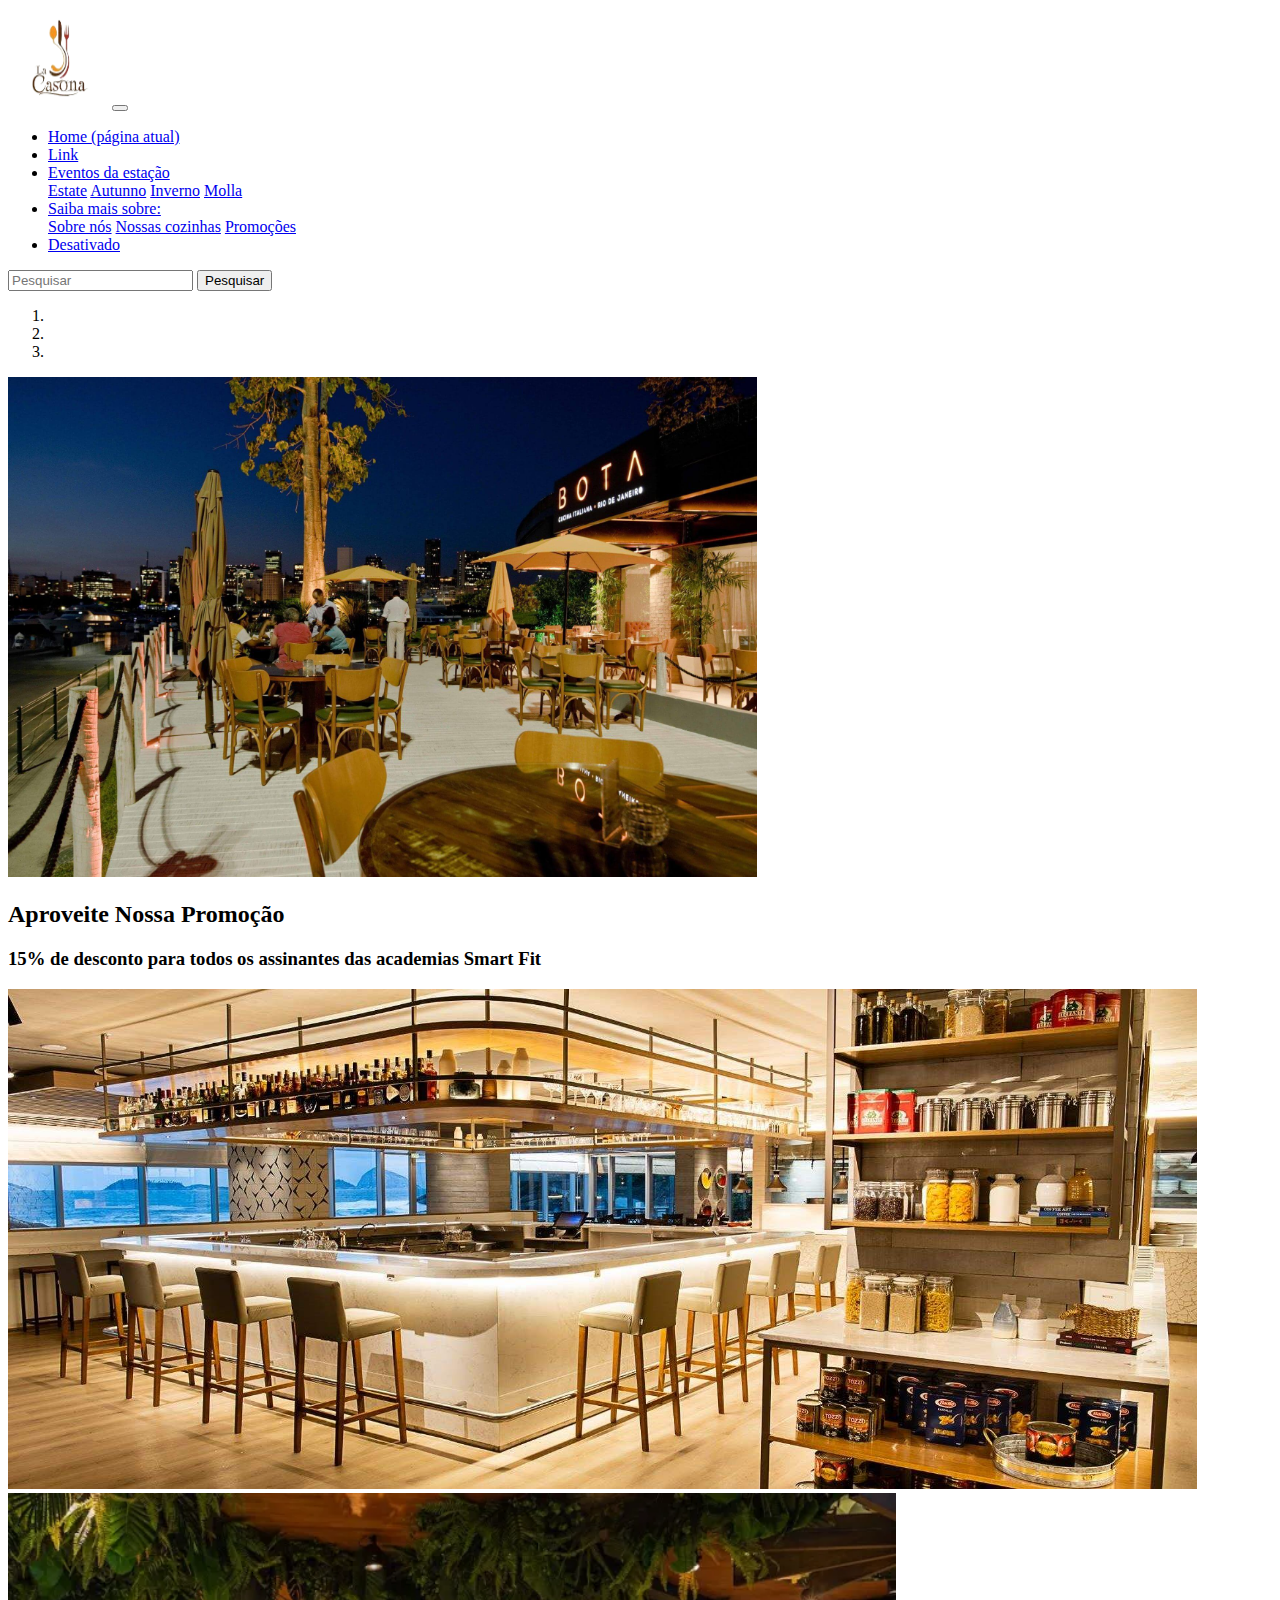
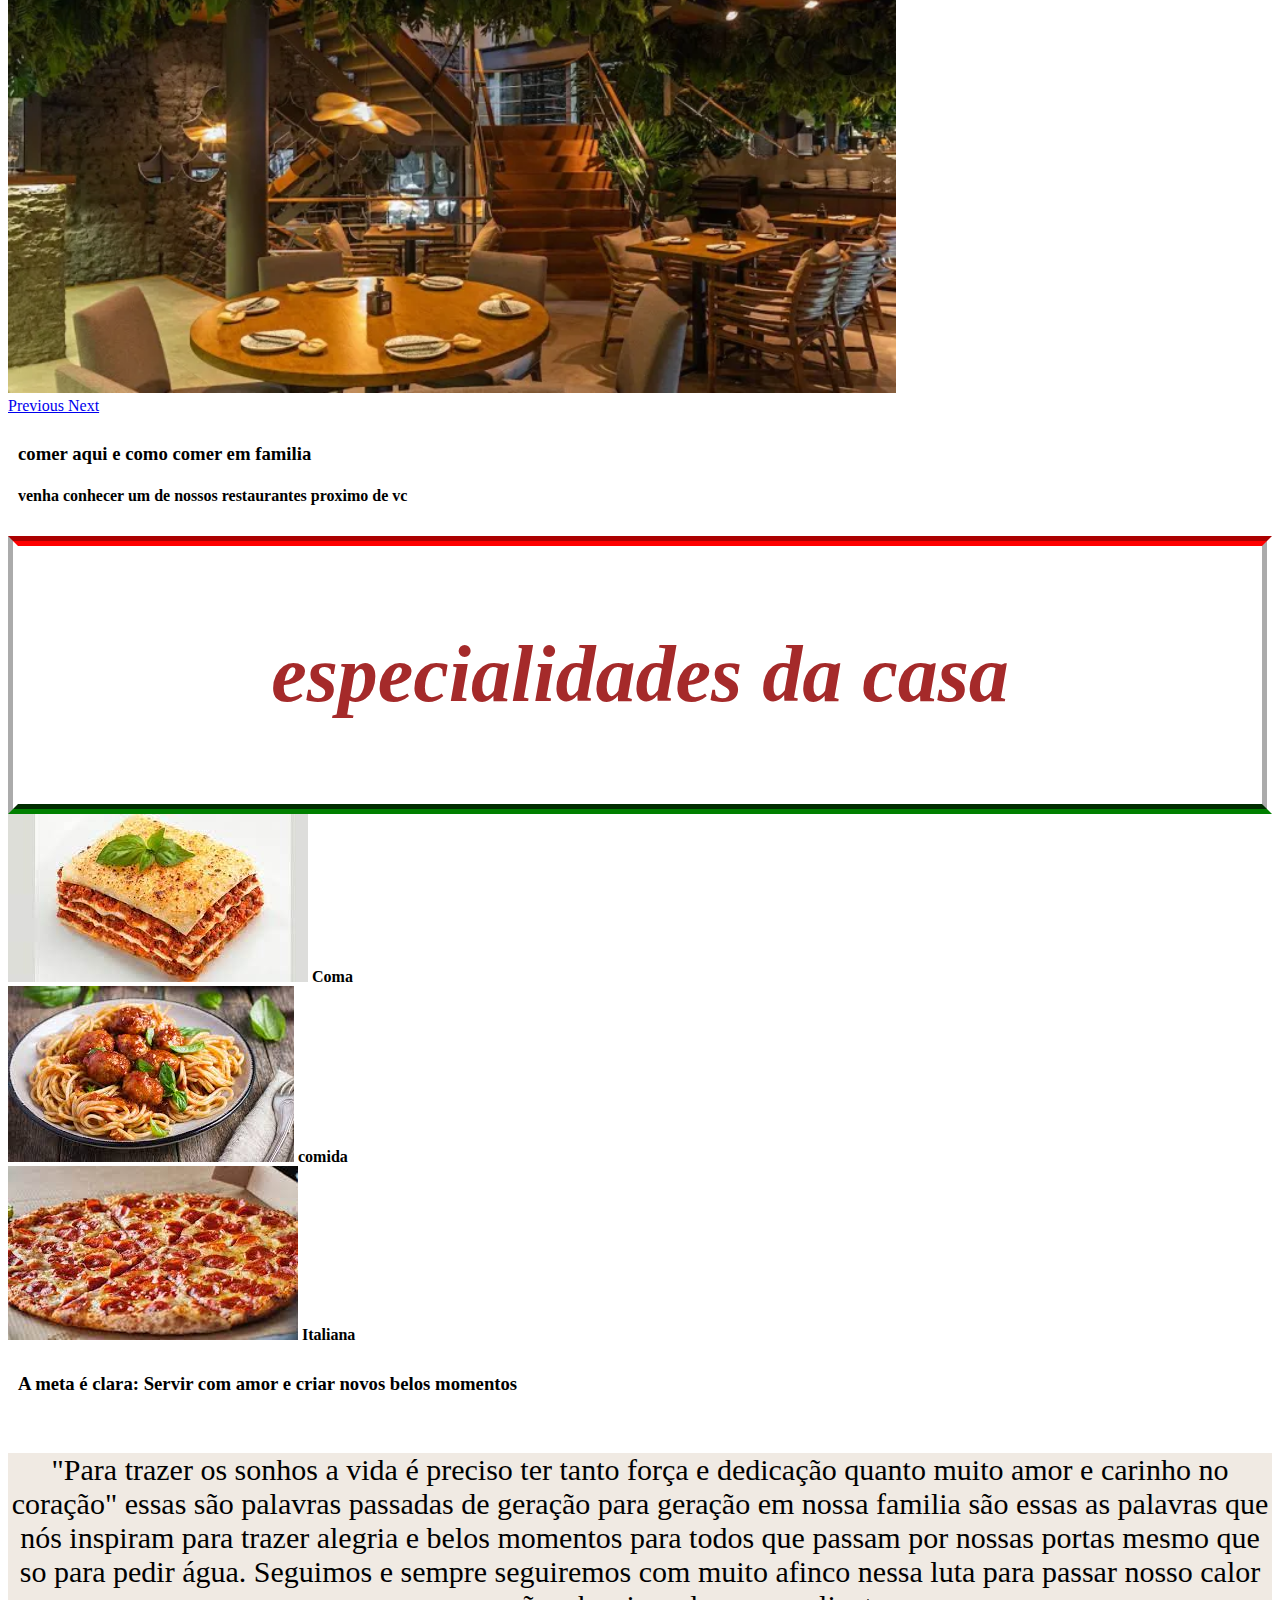
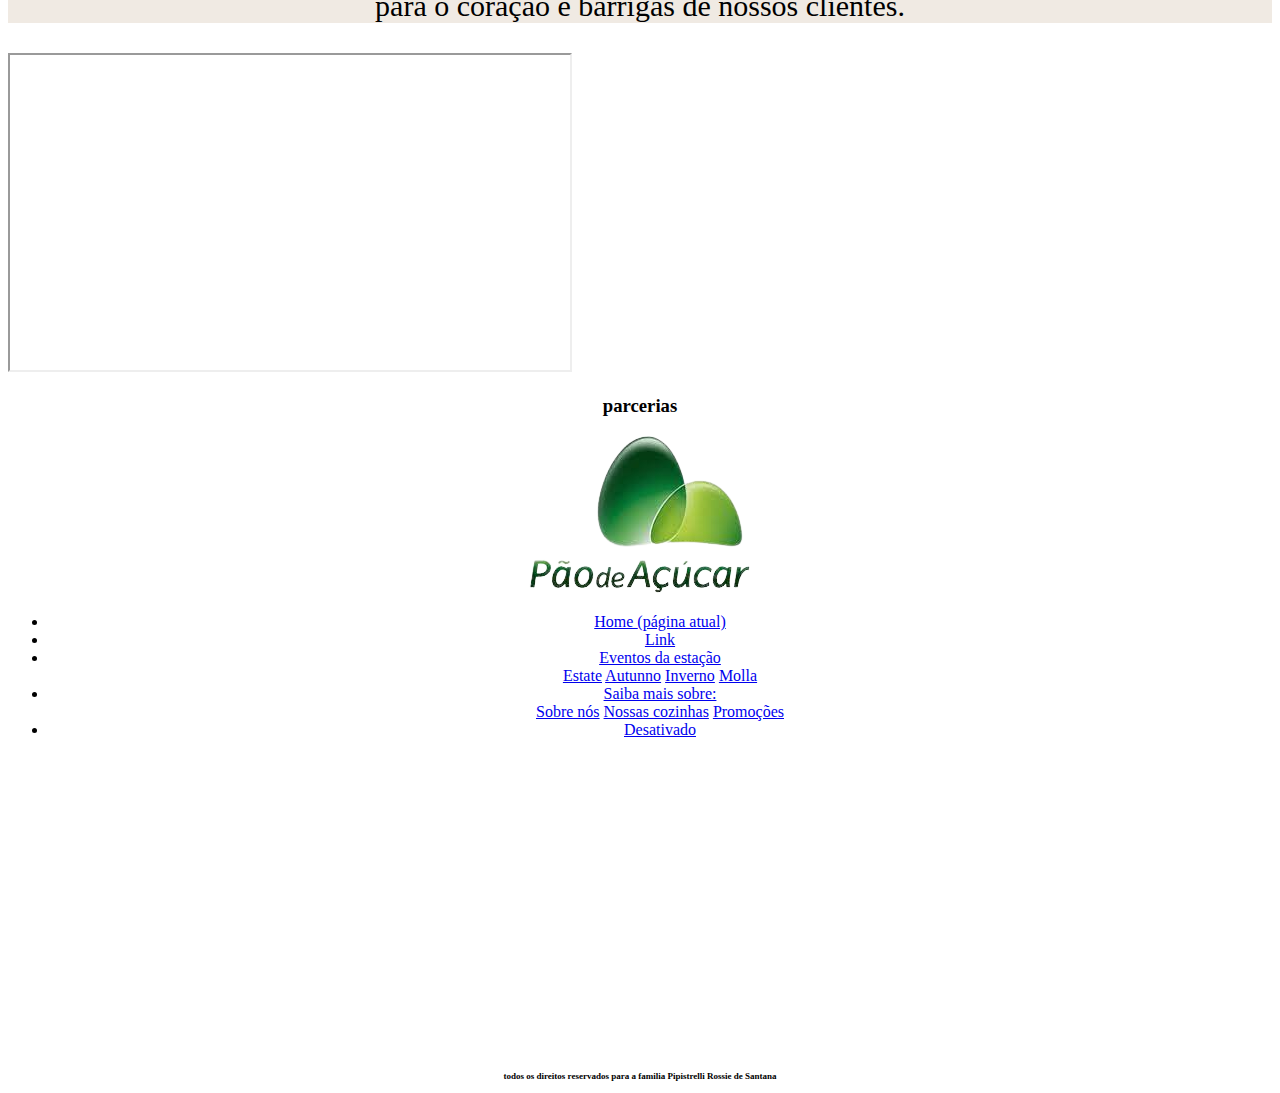
<file: caramelo/index.html>
<!DOCTYPE html>
<html lang="pt-br">
  <head>
    <!-- Meta tags Obrigatórias -->
    <meta charset="utf-8">
    <meta name="viewport" content="width=device-width, initial-scale=1, shrink-to-fit=no">
    <link rel="stylesheet" type="text/css" href="style.css">
    <!-- Bootstrap CSS -->
    <link rel="stylesheet" href="https://stackpath.bootstrapcdn.com/bootstrap/4.1.3/css/bootstrap.min.css" integrity="sha384-MCw98/SFnGE8fJT3GXwEOngsV7Zt27NXFoaoApmYm81iuXoPkFOJwJ8ERdknLPMO" crossorigin="anonymous">

    <title>Olá, mundo!</title>
  </head>
  <body >
    
    <nav class="navbar navbar-expand-lg navbar-light bg-light">
        
        <a class="navbar-brand" href="#"><img src="logo-removebg-preview (1).png"  alt="logo" height="100" width="100"></a>
        <button class="navbar-toggler" type="button" data-toggle="collapse" data-target="#conteudoNavbarSuportado" aria-controls="conteudoNavbarSuportado" aria-expanded="false" aria-label="Alterna navegação">
          <span class="navbar-toggler-icon"></span>
        </button>
      
        <div class="collapse navbar-collapse" id="conteudoNavbarSuportado">
          <ul class="navbar-nav mr-auto">
            <li class="nav-item active">
              <a class="nav-link" href="#">Home <span class="sr-only">(página atual)</span></a>
            </li>
            <li class="nav-item">
              <a class="nav-link" href="#">Link</a>
            </li>
            <li class="nav-item dropdown">
              <a class="nav-link dropdown-toggle" href="#" id="navbarDropdown" role="button" data-toggle="dropdown" aria-haspopup="true" aria-expanded="false">
                Eventos da estação
              </a>
                <div class="dropdown-menu" aria-labelledby="navbarDropdown">
                  <a class="dropdown-item" href="summer.html" target="_blank">Estate</a>
                  <a class="dropdown-item" href="autumm.html" target="_blank">Autunno</a>
                  <a class="dropdown-item" href="winter.html" target="_blank">Inverno</a>
                  <a class="dropdown-item" href="spring.html" target="_blank">Molla</a>
                </div>
              
            
            </li>
            <li class="nav-item dropdown">
              <a class="nav-link dropdown-toggle" href="#" id="navbarDropdown" role="button" data-toggle="dropdown" aria-haspopup="true" aria-expanded="false">
                Saiba mais sobre:
              </a>
              <div class="dropdown-menu" aria-labelledby="navbarDropdown">
                <a class="dropdown-item" href="saiba mais.html" target="_blank">Sobre nós</a>
                <a class="dropdown-item" href="#">Nossas cozinhas</a>
                <a class="dropdown-item" href="#">Promoções</a>
                
             
                
               
              </div>
            </li>
            <li class="nav-item">
              <a class="nav-link disabled" href="#">Desativado</a>
            </li>
          </ul>
          <form class="form-inline my-2 my-lg-0">
            <input class="form-control mr-sm-2" type="search" placeholder="Pesquisar" aria-label="Pesquisar">
            <button class="btn btn-outline-success my-2 my-sm-0" type="submit">Pesquisar</button>
          </form>
        </div>
        
      </nav>
      <div id="carouselExampleIndicators" class="carousel slide" data-ride="carousel">
        <ol class="carousel-indicators">
          <li data-target="#carouselExampleIndicators" data-slide-to="0" class="active"></li>
          <li data-target="#carouselExampleIndicators" data-slide-to="1"></li>
          <li data-target="#carouselExampleIndicators" data-slide-to="2"></li>
        </ol>
        
        <div class="carousel-inner banner">
          <div class="carousel-item active">
            <img class="d-block w-100" src="restaurantes.png" alt="First slide">
            <div class="carousel-caption ship">
          <h2>Aproveite Nossa Promoção</h2>
          <h3>15% de desconto para todos os assinantes das academias Smart Fit</h3>
        </div>
          </div>
          <div class="carousel-item">
            <img class="d-block w-100" src="dentro.png" alt="Second slide">
          </div>
          <div class="carousel-item">
            <img class="d-block w-100" src="ainda dentro.png" alt="Third slide">
          </div>
        </div>
        <a class="carousel-control-prev" href="#carouselExampleIndicators" role="button" data-slide="prev">
          <span class="carousel-control-prev-icon" aria-hidden="true"></span>
          <span class="sr-only">Previous</span>
        </a>
        <a class="carousel-control-next" href="#carouselExampleIndicators" role="button" data-slide="next">
          <span class="carousel-control-next-icon" aria-hidden="true"></span>
          <span class="sr-only">Next</span>
        </a>
      </div>
      <div class="container-fluid">
        <div class="row">
            <div class="col-md-12 text-center c1 bg-light">
               
            <h3>comer aqui e como comer em familia</h3>
            <h4>venha conhecer um de nossos restaurantes proximo de vc</h4> 
        </div>
        </div>
     
      </div>

    
    <div class="ma"><center><h1>especialidades da casa</h1></center></div>
   
    <div class="row">
        
        <div class=" col-md-4">
         <img src="lasanha.png" class="img-fluid rounded" alt="garfilde">
        <strong>Coma</strong> 
        </div>
        <div class=" col-md-4">
            <img src="macarrao.png" class="img-fluid rounded" alt="luigi">
            <strong>comida</strong> 
        </div>
        <div class=" col-md-4">
            <img src="pizza.png" class="img-fluid rounded" alt="mario">
            <strong>Italiana</strong>

        </div>

    </div>
   
</div>

<Div class="container-fluid">

  <div class="row">
    <div class=" col-md-12 text-center c1">
       <h3> A meta é clara: Servir com amor e criar novos belos momentos</h3>
    </div>
  </div>
</Div>
<Div class="container-fluid">

  <div class="row">
    <div class=" col-md-4">
      <center>
    <p class="text-center"> "Para trazer os sonhos a vida é preciso ter tanto força e dedicação quanto muito amor e carinho no coração" essas são palavras passadas de geração para geração em nossa familia são essas as palavras que nós inspiram para trazer alegria e belos momentos para todos que passam por nossas portas mesmo que so para pedir água. Seguimos e sempre seguiremos com muito afinco nessa luta para passar nosso calor para o coração e barrigas de nossos clientes.
    </center>
    </div>
    <div class="col-md-8">
      <div class="embed-responsive embed-responsive-16by9">
      <iframe width="560" height="315" src="https://www.youtube.com/embed/78ixbqwFLbc?controls=0" title="YouTube video player" allow="accelerometer; autoplay; clipboard-write; encrypted-media; gyroscope; picture-in-picture" allowfullscreen></iframe>
    
    </div>
  </div>
</Div>
<center>
<footer class="bg-dark text-white">
<div class="containear-fluid">
    <div class="row">
      <div class="col-md-4 text-center bg-dark">
       <h3>parcerias</h3>
       <img src="pao_de_açucar-removebg-preview (1).png" alt="parceiros">


      </div>
      <div class="col-md-4 text-center bg-dark">
        <ul class="navbar-nav mr-auto">
          <li class="nav-item active">
            <a class="nav-link" href="#">Home <span class="sr-only">(página atual)</span></a>
          </li>
          <li class="nav-item">
            <a class="nav-link" href="#">Link</a>
          </li>
          <li class="nav-item dropdown">
            <a class="nav-link dropdown-toggle" href="#" id="navbarDropdown" role="button" data-toggle="dropdown" aria-haspopup="true" aria-expanded="false">
              Eventos da estação
            </a>
              <div class="dropdown-menu" aria-labelledby="navbarDropdown">
                <a class="dropdown-item" href="summer.html" target="_blank">Estate</a>
                <a class="dropdown-item" href="autumm.html" target="_blank">Autunno</a>
                <a class="dropdown-item" href="winter.html" target="_blank">Inverno</a>
                <a class="dropdown-item" href="spring.html" target="_blank">Molla</a>
              </div>
            
          
          </li>
          <li class="nav-item dropdown">
            <a class="nav-link dropdown-toggle" href="#" id="navbarDropdown" role="button" data-toggle="dropdown" aria-haspopup="true" aria-expanded="false">
              Saiba mais sobre:
            </a>
            <div class="dropdown-menu" aria-labelledby="navbarDropdown">
              <a class="dropdown-item" href="saiba mais.html" target="_blank">Sobre nós</a>
              <a class="dropdown-item" href="#">Nossas cozinhas</a>
              <a class="dropdown-item" href="#">Promoções</a>
              
           
              
             
            </div>
          </li>
          <li class="nav-item">
            <a class="nav-link disabled" href="#">Desativado</a>
          </li>
        </ul>
       


      </div>
      <div class="col-md-4 text-center bg-dark">
        <iframe src="https://www.google.com/maps/embed?pb=!1m18!1m12!1m3!1d117638.94020960567!2d-43.323097871770834!3d-22.868445331492993!2m3!1f0!2f0!3f0!3m2!1i1024!2i768!4f13.1!3m3!1m2!1s0x9bd5f44b122cd7%3A0x867b79d69cb6c95d!2sP%C3%A3o%20de%20A%C3%A7%C3%BAcar%20-%20N.%20Senhora%20Copacabana!5e0!3m2!1spt-BR!2sbr!4v1662127168141!5m2!1spt-BR!2sbr" width="300" height="300" style="border:0;" allowfullscreen="" loading="lazy" referrerpolicy="no-referrer-when-downgrade"></iframe>
      </div>
        
    </div>  
      
     <div class="row">
      <div class="col-md-12 text-center bg-dark">
        <div class="fo">
            <h4>   todos os direitos reservados para a familia Pipistrelli Rossie de Santana</h4>
        </div>
    </div>
    </div>
</div>
</footer>
</center> 
    <!-- JavaScript (Opcional) -->
    <!-- jQuery primeiro, depois Popper.js, depois Bootstrap JS -->
    <script src="https://code.jquery.com/jquery-3.3.1.slim.min.js" integrity="sha384-q8i/X+965DzO0rT7abK41JStQIAqVgRVzpbzo5smXKp4YfRvH+8abtTE1Pi6jizo" crossorigin="anonymous"></script>
    <script src="https://cdnjs.cloudflare.com/ajax/libs/popper.js/1.14.3/umd/popper.min.js" integrity="sha384-ZMP7rVo3mIykV+2+9J3UJ46jBk0WLaUAdn689aCwoqbBJiSnjAK/l8WvCWPIPm49" crossorigin="anonymous"></script>
    <script src="https://stackpath.bootstrapcdn.com/bootstrap/4.1.3/js/bootstrap.min.js" integrity="sha384-ChfqqxuZUCnJSK3+MXmPNIyE6ZbWh2IMqE241rYiqJxyMiZ6OW/JmZQ5stwEULTy" crossorigin="anonymous"></script>
  </body>
 
</html>
</file>
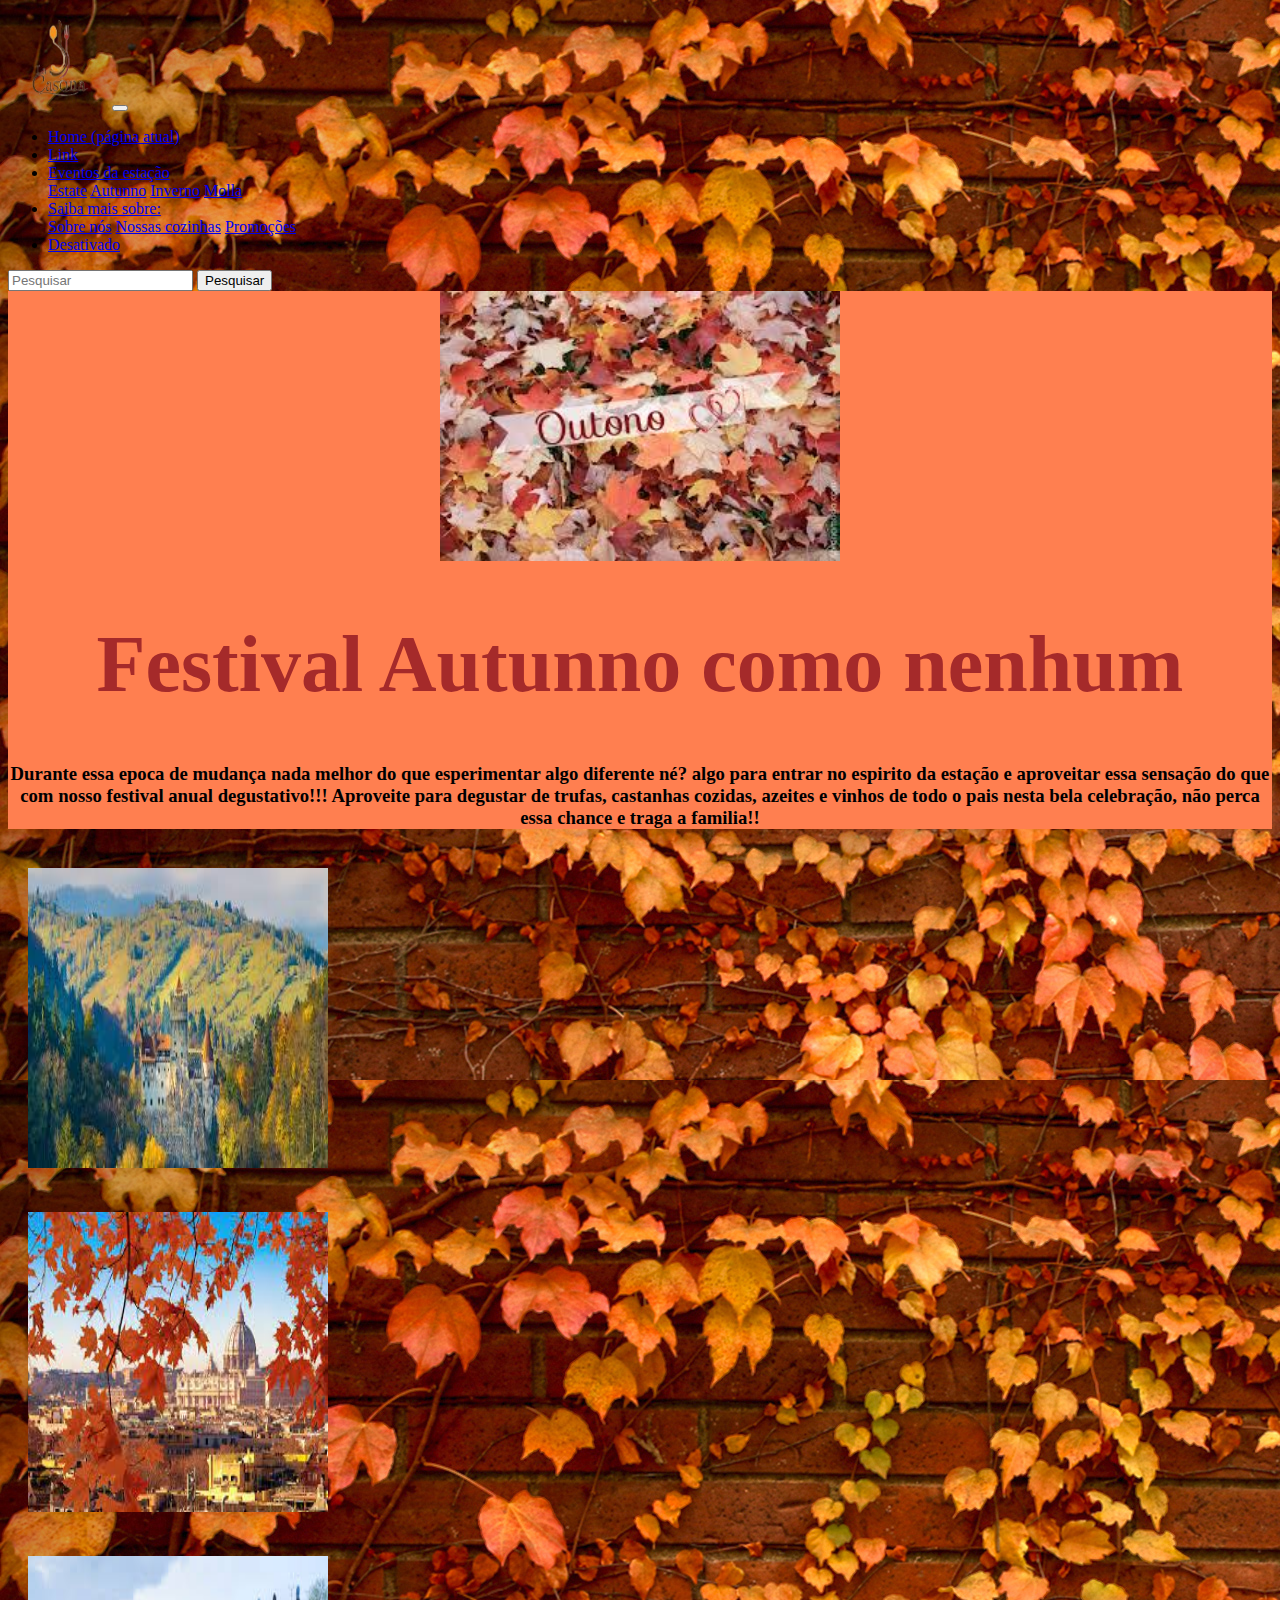
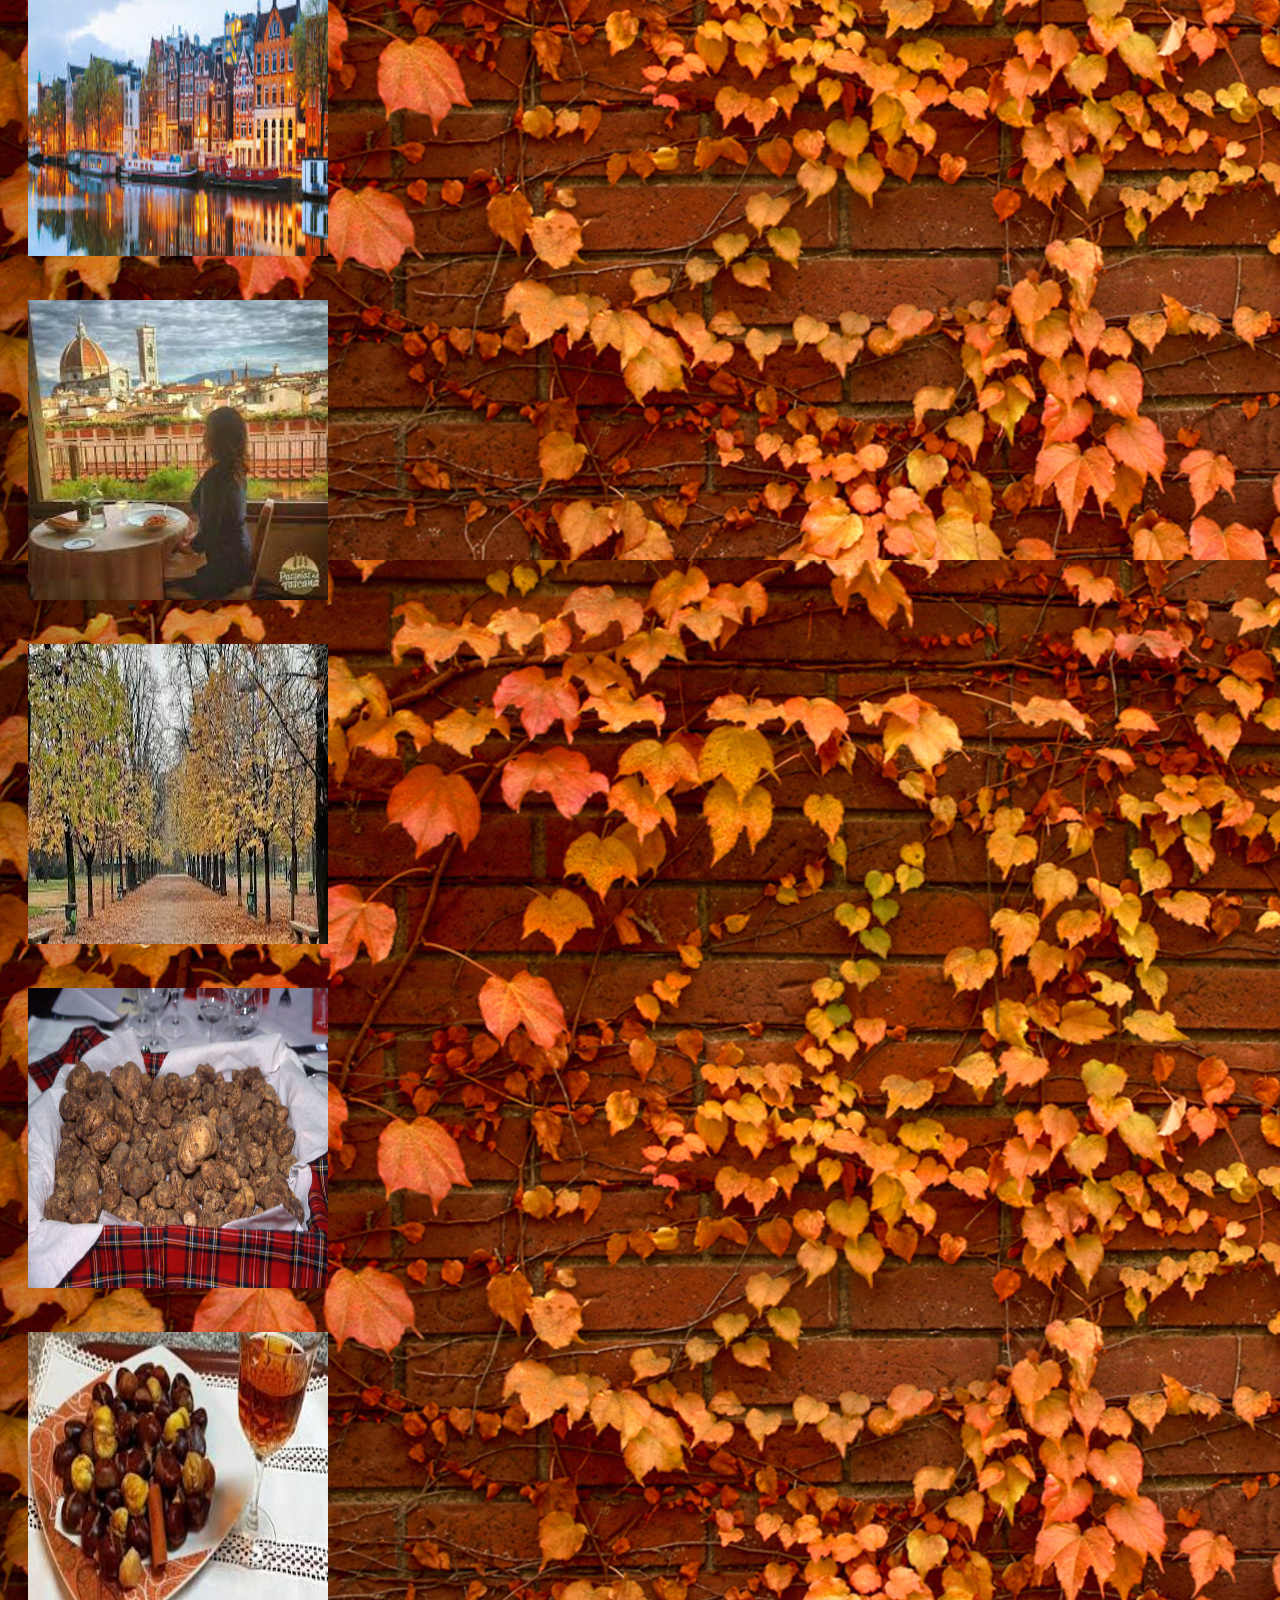
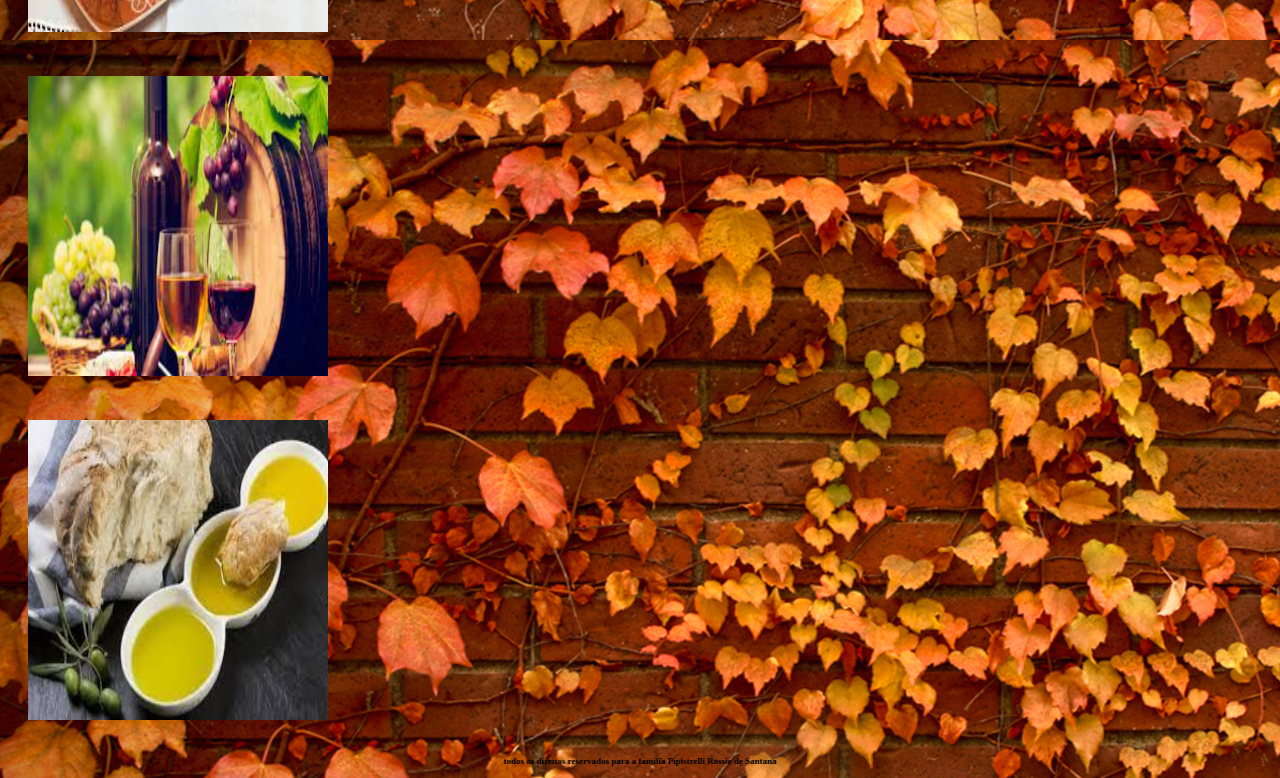
<file: caramelo/autumm.html>
<!DOCTYPE html>
<html lang="pt-br">
  <head>
    <!-- Meta tags Obrigatórias -->
    <meta charset="utf-8">
    <meta name="viewport" content="width=device-width, initial-scale=1, shrink-to-fit=no">
    <link rel="stylesheet" type="text/css" href="style.css">
    <!-- Bootstrap CSS -->
    <link rel="stylesheet" href="https://stackpath.bootstrapcdn.com/bootstrap/4.1.3/css/bootstrap.min.css" integrity="sha384-MCw98/SFnGE8fJT3GXwEOngsV7Zt27NXFoaoApmYm81iuXoPkFOJwJ8ERdknLPMO" crossorigin="anonymous">

    <title>Olá, mundo!</title>
  </head>
  <body background="ta.png" >
    
    <nav class="navbar navbar-expand-lg navbar-light bg-light">
        
      <a class="navbar-brand" href="#"><img src="logo-removebg-preview (1).png"  alt="logo" height="100" width="100"></a>
      <button class="navbar-toggler" type="button" data-toggle="collapse" data-target="#conteudoNavbarSuportado" aria-controls="conteudoNavbarSuportado" aria-expanded="false" aria-label="Alterna navegação">
        <span class="navbar-toggler-icon"></span>
      </button>
    
      <div class="collapse navbar-collapse" id="conteudoNavbarSuportado">
        <ul class="navbar-nav mr-auto">
          <li class="nav-item active">
            <a class="nav-link" href="#">Home <span class="sr-only">(página atual)</span></a>
          </li>
          <li class="nav-item">
            <a class="nav-link" href="#">Link</a>
          </li>
          <li class="nav-item dropdown">
            <a class="nav-link dropdown-toggle" href="#" id="navbarDropdown" role="button" data-toggle="dropdown" aria-haspopup="true" aria-expanded="false">
              Eventos da estação
            </a>
              <div class="dropdown-menu" aria-labelledby="navbarDropdown">
                <a class="dropdown-item" href="summer.html" >Estate</a>
                <a class="dropdown-item" href="autumm.html" >Autunno</a>
                <a class="dropdown-item" href="winter.html" >Inverno</a>
                <a class="dropdown-item" href="spring.html" >Molla</a>
              </div>
            
          
          </li>
          <li class="nav-item dropdown">
            <a class="nav-link dropdown-toggle" href="#" id="navbarDropdown" role="button" data-toggle="dropdown" aria-haspopup="true" aria-expanded="false">
              Saiba mais sobre:
            </a>
            <div class="dropdown-menu" aria-labelledby="navbarDropdown">
              <a class="dropdown-item" href="saiba mais.html" target="_blank">Sobre nós</a>
              <a class="dropdown-item" href="#">Nossas cozinhas</a>
              <a class="dropdown-item" href="#">Promoções</a>
              
           
              
             
            </div>
          </li>
          <li class="nav-item">
            <a class="nav-link disabled" href="#">Desativado</a>
          </li>
        </ul>
        <form class="form-inline my-2 my-lg-0">
          <input class="form-control mr-sm-2" type="search" placeholder="Pesquisar" aria-label="Pesquisar">
          <button class="btn btn-outline-success my-2 my-sm-0" type="submit">Pesquisar</button>
        </form>
      </div>
      
    </nav>
    <header>
      <div class="flor">
        <div class="verao" ></div>
        <div class="row">
          <div class="col-md-7">
    <img src="seila.png" width="400"
            height="270" alt="outono">
        </div>
      <div class="col-md-5">
       
          <h1>Festival Autunno como nenhum</h1><h3> Durante essa epoca de mudança nada melhor do que esperimentar algo diferente né? algo para entrar no espirito da estação e aproveitar essa sensação do que com nosso festival anual degustativo!!! Aproveite para degustar de trufas, castanhas cozidas, azeites e vinhos de todo o pais nesta bela celebração, não perca essa chance e traga a familia!! </h3>
          </div>
          </div>
        </div>
     </header>
    <div class="container-fluid">
      <div class="move">
      
      <div class="row">
        <div class="col-md-3">
          <img class="sa" src="outono.png" alt="castelo">
        </div>
        <div class="col-md-3">
          <img class="sa" src="outono2.png" alt="cupula">
       </div>
        <div class="col-md-3">
         <img class="sa" src="outono3.png" alt="casas bonitas">
        </div>
       <div class="col-md-3">
          <img class="sa" src="outono4.png" alt="vista bonita">
        
       </div>
      </div>
      
        <div class="row">
          <div class="col-md-4">
            <img class="sa" src="outono5.png" alt="passgem">
          </div>
          <div class="col-md-4">
            <img class="sa" src="trufa.png" alt="trufas brancas">
          </div>
          <div class="col-md-4">
            <img class="sa" src="castanhas.png" alt="castanhas cozidas">      
          </div>
        </div>
     
    <div class="row">
      <div class="col-md-6">
          <img class="sa" src="vinhos.png" alt="vinhos">
      </div>
      <div class="col-md-6">
          <img class="sa" src="azeite.png" alt="azeites">
      </div>
      

      </div>
      
  </div>




      
      

<footer class="bg-dark text-white">
<div class="containear-fluid">
    <div class="row">
        <div class="col-md-12 text-center bg-dark">
        <div class="fo">
            <h4>   todos os direitos reservados para a familia Pipistrelli Rossie de Santana</h4>
        </div>
    </div>
    </div>
</div>
</footer>
 
    <!-- JavaScript (Opcional) -->
    <!-- jQuery primeiro, depois Popper.js, depois Bootstrap JS -->
    <script src="https://code.jquery.com/jquery-3.3.1.slim.min.js" integrity="sha384-q8i/X+965DzO0rT7abK41JStQIAqVgRVzpbzo5smXKp4YfRvH+8abtTE1Pi6jizo" crossorigin="anonymous"></script>
    <script src="https://cdnjs.cloudflare.com/ajax/libs/popper.js/1.14.3/umd/popper.min.js" integrity="sha384-ZMP7rVo3mIykV+2+9J3UJ46jBk0WLaUAdn689aCwoqbBJiSnjAK/l8WvCWPIPm49" crossorigin="anonymous"></script>
    <script src="https://stackpath.bootstrapcdn.com/bootstrap/4.1.3/js/bootstrap.min.js" integrity="sha384-ChfqqxuZUCnJSK3+MXmPNIyE6ZbWh2IMqE241rYiqJxyMiZ6OW/JmZQ5stwEULTy" crossorigin="anonymous"></script>
  </body>
 
</html>
</file>
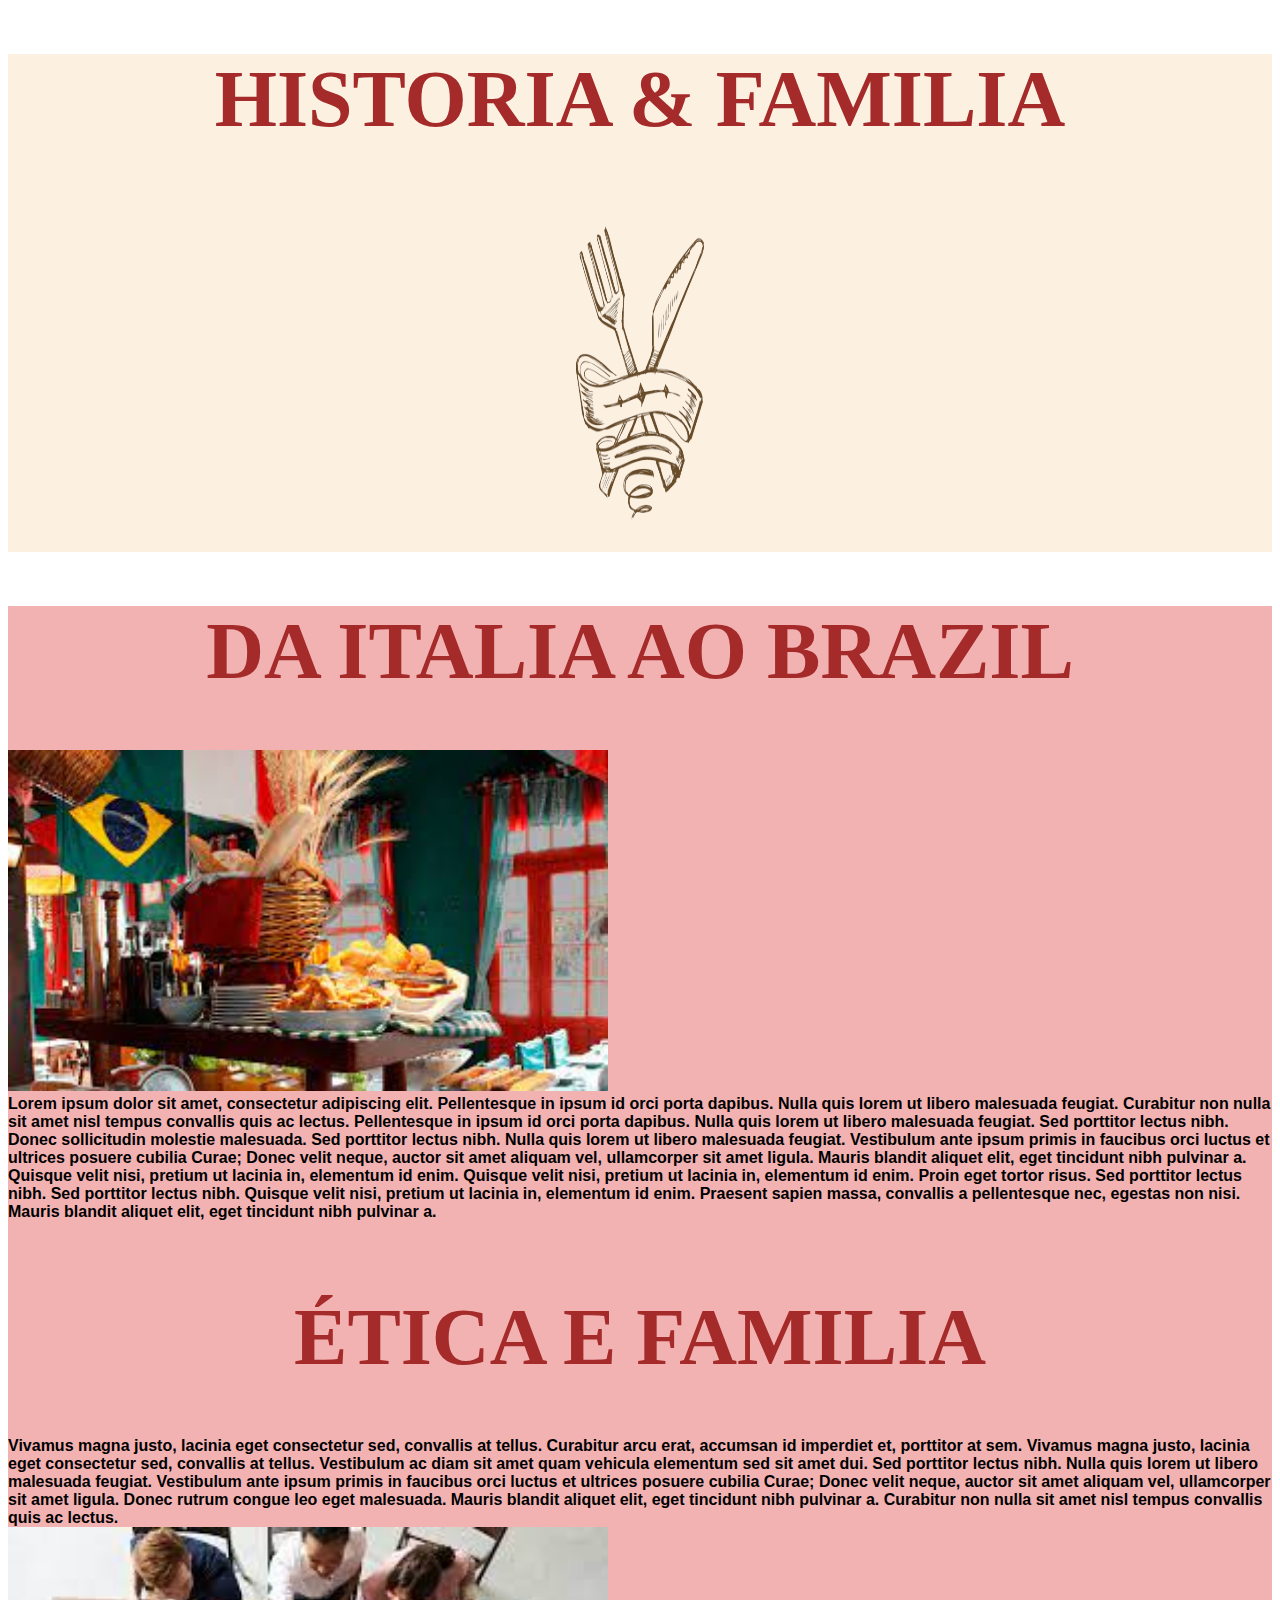
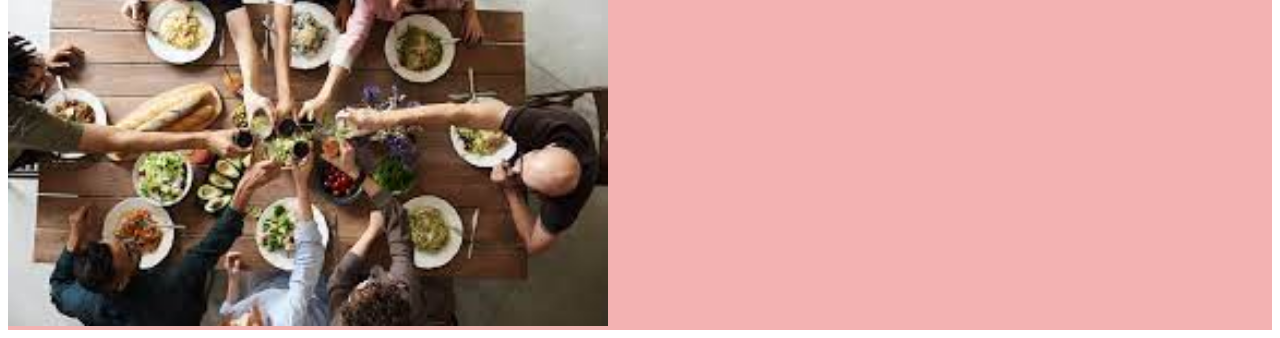
<file: caramelo/saiba mais.html>
<!DOCTYPE html>
<html lang="pt-br">
  <head>
    <!-- Meta tags Obrigatórias -->
    <meta charset="utf-8">
    <meta name="viewport" content="width=device-width, initial-scale=1, shrink-to-fit=no">

    <!-- Bootstrap CSS -->
    <link rel="stylesheet" href="https://stackpath.bootstrapcdn.com/bootstrap/4.1.3/css/bootstrap.min.css" integrity="sha384-MCw98/SFnGE8fJT3GXwEOngsV7Zt27NXFoaoApmYm81iuXoPkFOJwJ8ERdknLPMO" crossorigin="anonymous">
   <link rel="stylesheet" href="style.css">
    <title>Nossa Familia</title>
  </head>
  <body  class="sim" background="restaurante.png">
   <div class="container-fluid">
    <div class="is">
        <h1> HISTORIA & FAMILIA</h1>
    


    
         <center> <img src="fundo-removebg-preview.png" class="img-fluid"  width="300"
        height="350"></center>
    

    </div>
   
    <div class="cal"> 
        

<span>
    <h1>DA ITALIA AO BRAZIL</h1>
    <div class="row">
      
        <div class="col-md-7">
           
            <img src="bandeiras.png"class="rounded float-right" alt="bandeiras"  width="600">

        </div>
        
        <div class="col-md-5">
            Lorem ipsum dolor sit amet, consectetur adipiscing elit. Pellentesque in ipsum id orci porta dapibus. Nulla quis lorem ut libero malesuada feugiat. Curabitur non nulla sit amet nisl tempus convallis quis ac lectus. Pellentesque in ipsum id orci porta dapibus. Nulla quis lorem ut libero malesuada feugiat. Sed porttitor lectus nibh. Donec sollicitudin molestie malesuada. Sed porttitor lectus nibh. Nulla quis lorem ut libero malesuada feugiat.

            Vestibulum ante ipsum primis in faucibus orci luctus et ultrices posuere cubilia Curae; Donec velit neque, auctor sit amet aliquam vel, ullamcorper sit amet ligula. Mauris blandit aliquet elit, eget tincidunt nibh pulvinar a. Quisque velit nisi, pretium ut lacinia in, elementum id enim. Quisque velit nisi, pretium ut lacinia in, elementum id enim. Proin eget tortor risus. Sed porttitor lectus nibh. Sed porttitor lectus nibh. Quisque velit nisi, pretium ut lacinia in, elementum id enim. Praesent sapien massa, convallis a pellentesque nec, egestas non nisi. Mauris blandit aliquet elit, eget tincidunt nibh pulvinar a.<br><br>


        </div>
       
        
    </div>
    <H1>ÉTICA E FAMILIA<br> </H1>
    <div class="row">
      
       
            <div class="col-md-5">
                Vivamus magna justo, lacinia eget consectetur sed, convallis at tellus. Curabitur arcu erat, accumsan id imperdiet et, porttitor at sem. Vivamus magna justo, lacinia eget consectetur sed, convallis at tellus. Vestibulum ac diam sit amet quam vehicula elementum sed sit amet dui. Sed porttitor lectus nibh. Nulla quis lorem ut libero malesuada feugiat. Vestibulum ante ipsum primis in faucibus orci luctus et ultrices posuere cubilia Curae; Donec velit neque, auctor sit amet aliquam vel, ullamcorper sit amet ligula. Donec rutrum congue leo eget malesuada. Mauris blandit aliquet elit, eget tincidunt nibh pulvinar a. Curabitur non nulla sit amet nisl tempus convallis quis ac lectus.
            </div>
            <div class="col-md-7">
                
                <img src="people.png" class=""rounded float-left"" width="600">
            </div>
        </div>
    </div>
</div>

    <!-- JavaScript (Opcional) -->
    <!-- jQuery primeiro, depois Popper.js, depois Bootstrap JS -->
    <script src="https://code.jquery.com/jquery-3.3.1.slim.min.js" integrity="sha384-q8i/X+965DzO0rT7abK41JStQIAqVgRVzpbzo5smXKp4YfRvH+8abtTE1Pi6jizo" crossorigin="anonymous"></script>
    <script src="https://cdnjs.cloudflare.com/ajax/libs/popper.js/1.14.3/umd/popper.min.js" integrity="sha384-ZMP7rVo3mIykV+2+9J3UJ46jBk0WLaUAdn689aCwoqbBJiSnjAK/l8WvCWPIPm49" crossorigin="anonymous"></script>
    <script src="https://stackpath.bootstrapcdn.com/bootstrap/4.1.3/js/bootstrap.min.js" integrity="sha384-ChfqqxuZUCnJSK3+MXmPNIyE6ZbWh2IMqE241rYiqJxyMiZ6OW/JmZQ5stwEULTy" crossorigin="anonymous"></script>
  </body>
</html>
</file>
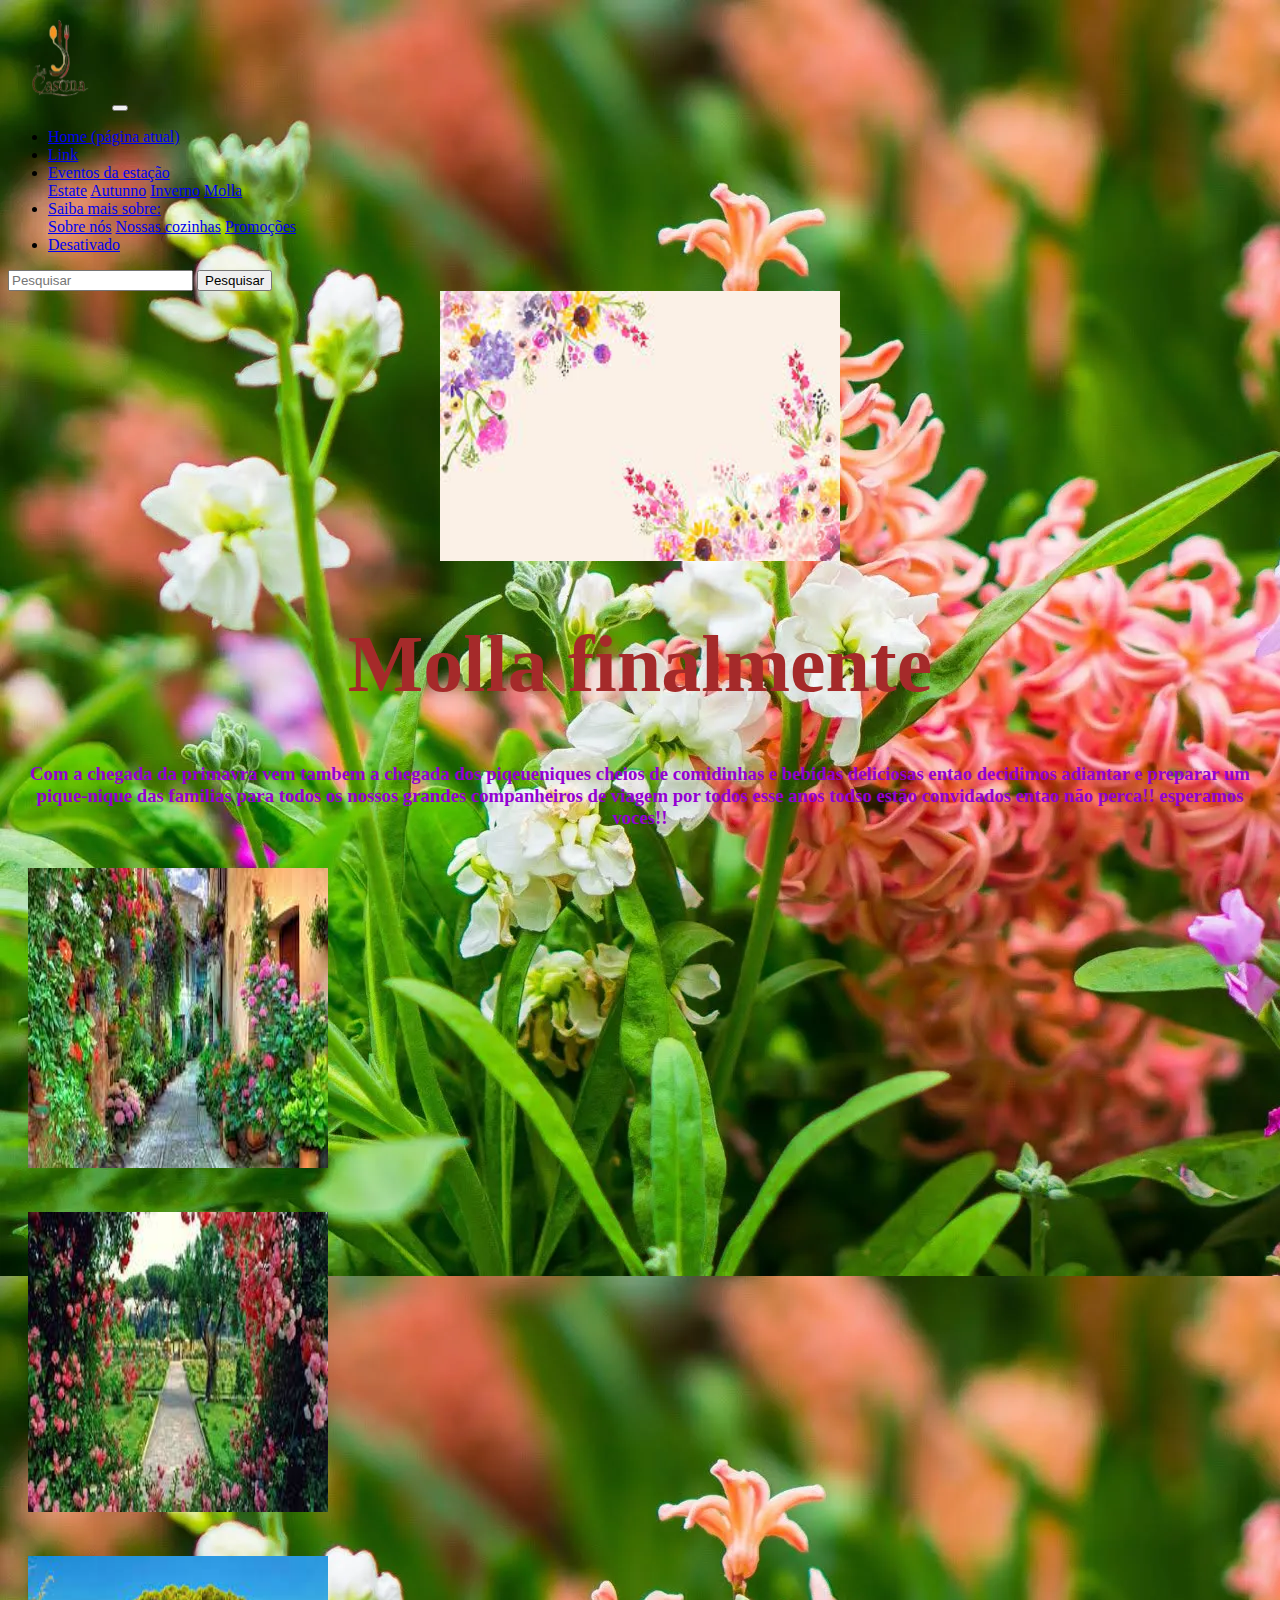
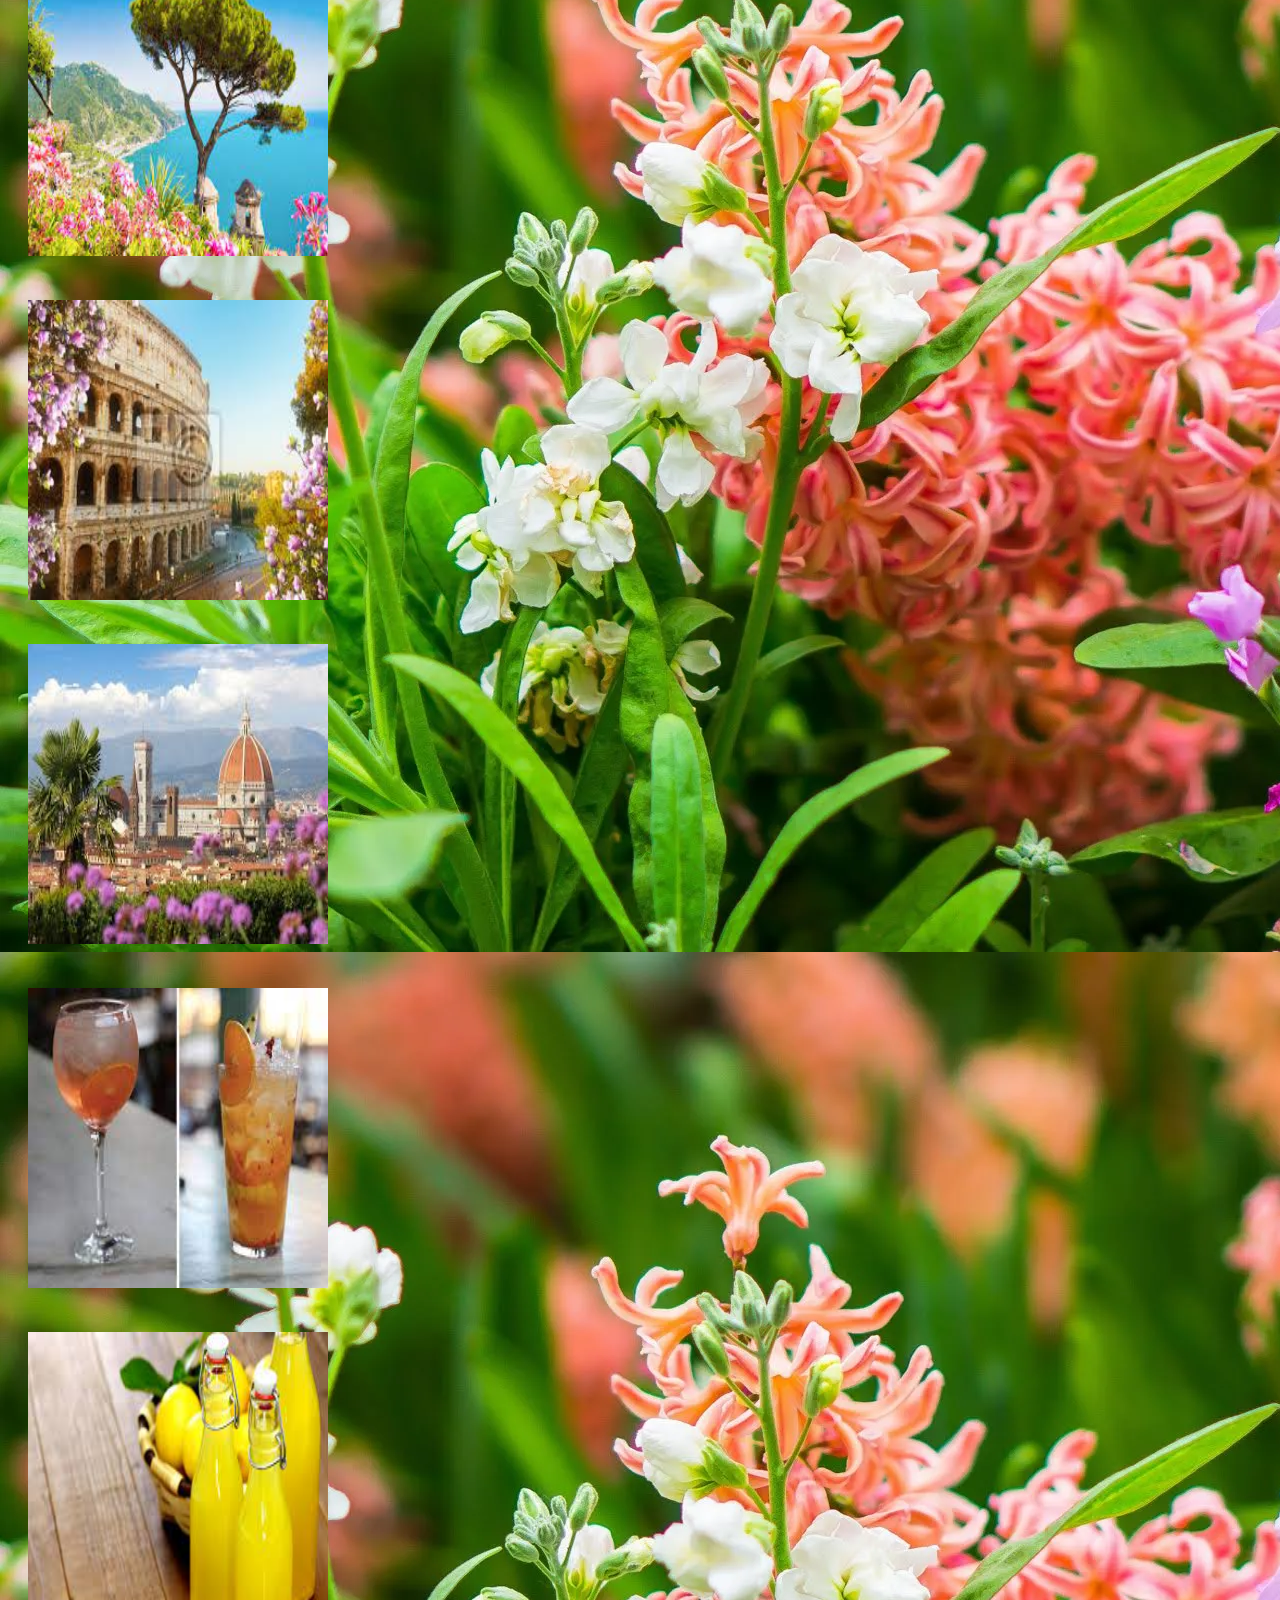
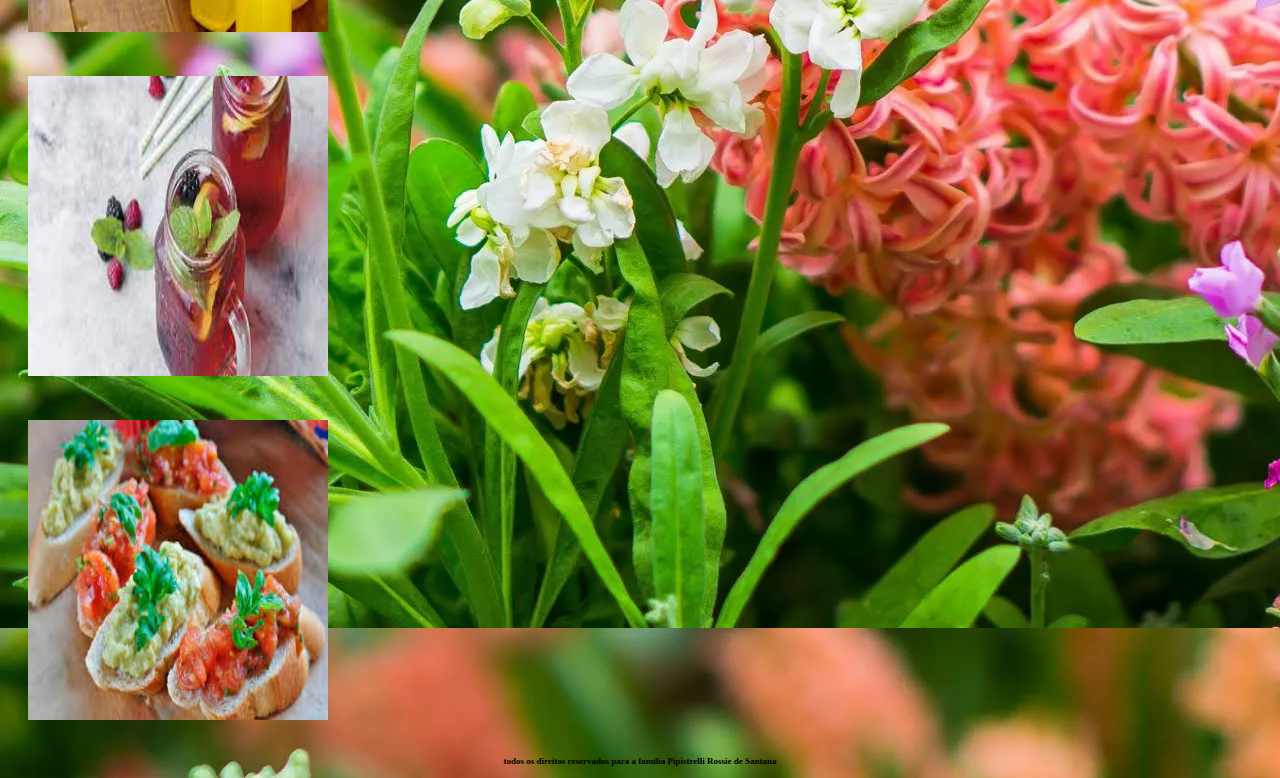
<file: caramelo/spring.html>
<!DOCTYPE html>
<html lang="pt-br">
  <head>
    <!-- Meta tags Obrigatórias -->
    <meta charset="utf-8">
    <meta name="viewport" content="width=device-width, initial-scale=1, shrink-to-fit=no">
    <link rel="stylesheet" type="text/css" href="style.css">
    <!-- Bootstrap CSS -->
    <link rel="stylesheet" href="https://stackpath.bootstrapcdn.com/bootstrap/4.1.3/css/bootstrap.min.css" integrity="sha384-MCw98/SFnGE8fJT3GXwEOngsV7Zt27NXFoaoApmYm81iuXoPkFOJwJ8ERdknLPMO" crossorigin="anonymous">

    <title>Olá, mundo!</title>
  </head>
  <body background="ping.webp" >
    
    <nav class="navbar navbar-expand-lg navbar-light bg-light">
        
      <a class="navbar-brand" href="#"><img src="logo-removebg-preview (1).png"  alt="logo" height="100" width="100"></a>
      <button class="navbar-toggler" type="button" data-toggle="collapse" data-target="#conteudoNavbarSuportado" aria-controls="conteudoNavbarSuportado" aria-expanded="false" aria-label="Alterna navegação">
        <span class="navbar-toggler-icon"></span>
      </button>
    
      <div class="collapse navbar-collapse" id="conteudoNavbarSuportado">
        <ul class="navbar-nav mr-auto">
          <li class="nav-item active">
            <a class="nav-link" href="#">Home <span class="sr-only">(página atual)</span></a>
          </li>
          <li class="nav-item">
            <a class="nav-link" href="#">Link</a>
          </li>
          <li class="nav-item dropdown">
            <a class="nav-link dropdown-toggle" href="#" id="navbarDropdown" role="button" data-toggle="dropdown" aria-haspopup="true" aria-expanded="false">
              Eventos da estação
            </a>
              <div class="dropdown-menu" aria-labelledby="navbarDropdown">
                <a class="dropdown-item" href="summer.html" >Estate</a>
                <a class="dropdown-item" href="autumm.html" >Autunno</a>
                <a class="dropdown-item" href="winter.html" >Inverno</a>
                <a class="dropdown-item" href="spring.html" >Molla</a>
              </div>
            
          
          </li>
          <li class="nav-item dropdown">
            <a class="nav-link dropdown-toggle" href="#" id="navbarDropdown" role="button" data-toggle="dropdown" aria-haspopup="true" aria-expanded="false">
              Saiba mais sobre:
            </a>
            <div class="dropdown-menu" aria-labelledby="navbarDropdown">
              <a class="dropdown-item" href="saiba mais.html" target="_blank">Sobre nós</a>
              <a class="dropdown-item" href="#">Nossas cozinhas</a>
              <a class="dropdown-item" href="#">Promoções</a>
              
           
              
             
            </div>
          </li>
          <li class="nav-item">
            <a class="nav-link disabled" href="#">Desativado</a>
          </li>
        </ul>
        <form class="form-inline my-2 my-lg-0">
          <input class="form-control mr-sm-2" type="search" placeholder="Pesquisar" aria-label="Pesquisar">
          <button class="btn btn-outline-success my-2 my-sm-0" type="submit">Pesquisar</button>
        </form>
      </div>
    </nav>
    <header>
      <div class="plim">
        <div class="plim">
        <div class="row">
          <div class="col-md-7">
    <img src="cansei.png" width="400"
            height="270" alt="outono">
        </div>
      <div class="col-md-5">
       
          <h1>Molla finalmente</h1><h3> Com a chegada da primavra vem tambem a chegada dos piqeueniques cheios de comidinhas e bebidas deliciosas entao decidimos adiantar e preparar um pique-nique  das familias para todos os nossos grandes companheiros de viagem por todos esse anos todso estão convidados entao não perca!! esperamos voces!!</h3>
          </div>
          </div>
        </div>
     </header>
    <div class="container-fluid">
      <div class="move">
      
      <div class="row">
        <div class="col-md-3">
          <img class="sa" src="primavera.png" alt="gente de mascara">
        </div>
        <div class="col-md-3">
          <img class="sa" src="primavera2.png" alt="fotinha bonita">
       </div>
        <div class="col-md-3">
         <img class="sa" src="primavera3.png" alt="foto que parece velha mas é nova">
        </div>
       <div class="col-md-3">
          <img class="sa" src="primavera4.png" alt="foto de noite">
        
       </div>
      </div>
      
        <div class="row">
          <div class="col-md-4">
            <img class="sa" src="primavera5.png" alt="arvore congelada bonita">
          </div>
          <div class="col-md-4">
            <img class="sa" src="drinkin.png">
          </div>
          <div class="col-md-4">
            <img class="sa" src="limo.png" alt="limonada">      
          </div>
        </div>
     
    <div class="row">
      <div class="col-md-6">
          <img class="sa" src="lol.png" alt="bebidinha">
      </div>
      <div class="col-md-6">
          <img class="sa" src="comida.png" alt="croquete">
      </div>
      

      </div>
      
  </div>




      
      

<footer class="bg-dark text-white">
<div class="containear-fluid">
    <div class="row">
        <div class="col-md-12 text-center bg-dark">
        <div class="fo">
            <h4>   todos os direitos reservados para a familia Pipistrelli Rossie de Santana</h4>
        </div>
    </div>
    </div>
</div>
</footer>
 
    <!-- JavaScript (Opcional) -->
    <!-- jQuery primeiro, depois Popper.js, depois Bootstrap JS -->
    <script src="https://code.jquery.com/jquery-3.3.1.slim.min.js" integrity="sha384-q8i/X+965DzO0rT7abK41JStQIAqVgRVzpbzo5smXKp4YfRvH+8abtTE1Pi6jizo" crossorigin="anonymous"></script>
    <script src="https://cdnjs.cloudflare.com/ajax/libs/popper.js/1.14.3/umd/popper.min.js" integrity="sha384-ZMP7rVo3mIykV+2+9J3UJ46jBk0WLaUAdn689aCwoqbBJiSnjAK/l8WvCWPIPm49" crossorigin="anonymous"></script>
    <script src="https://stackpath.bootstrapcdn.com/bootstrap/4.1.3/js/bootstrap.min.js" integrity="sha384-ChfqqxuZUCnJSK3+MXmPNIyE6ZbWh2IMqE241rYiqJxyMiZ6OW/JmZQ5stwEULTy" crossorigin="anonymous"></script>
  </body>
 
</html>
</file>
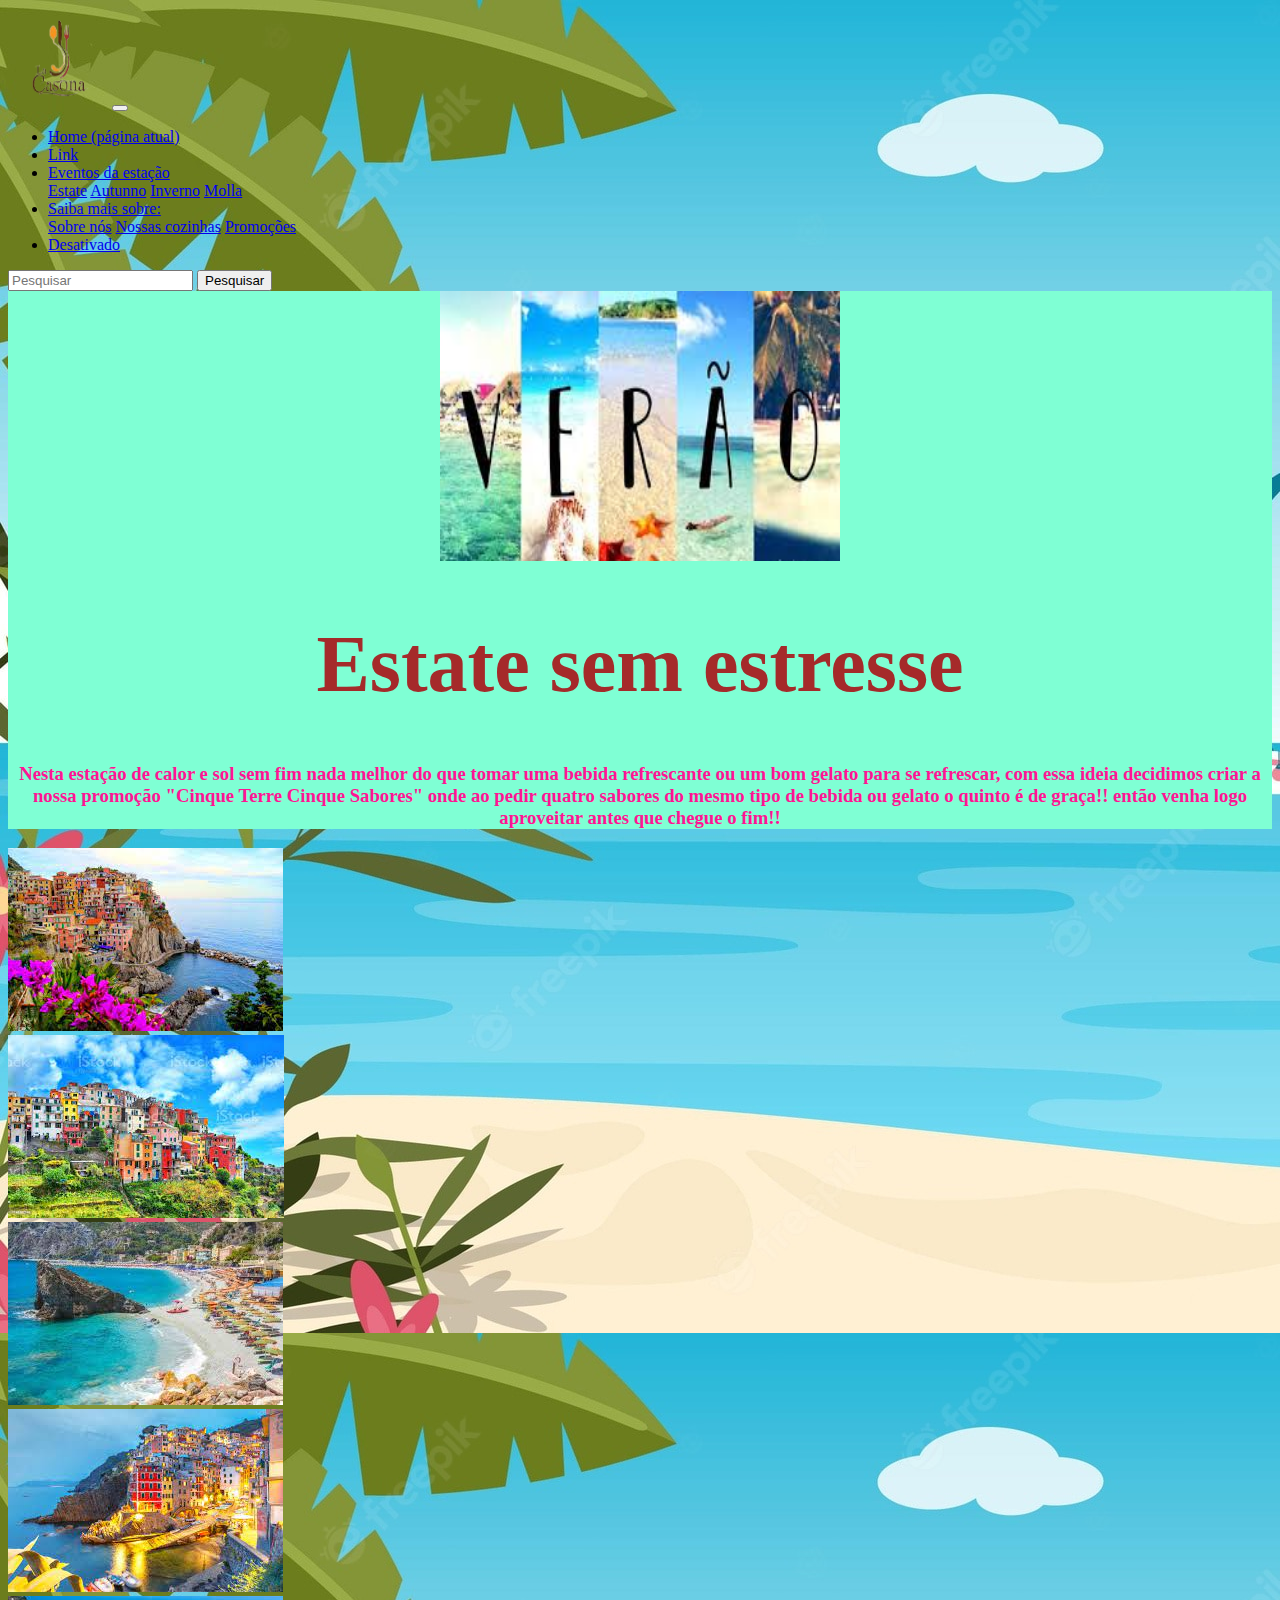
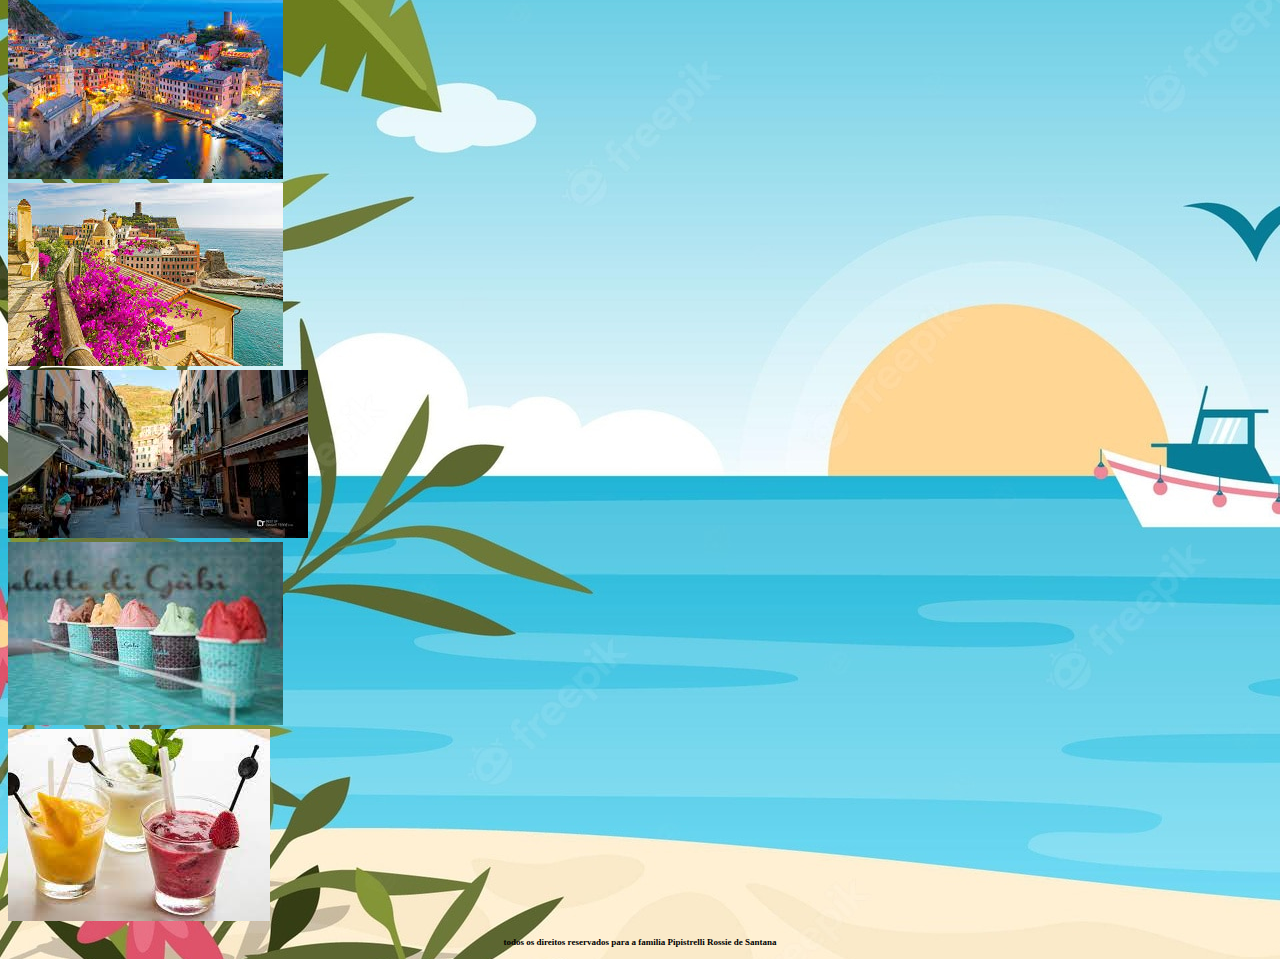
<file: caramelo/summer.html>
<!DOCTYPE html>
<html lang="pt-br">
  <head>
    <!-- Meta tags Obrigatórias -->
    <meta charset="utf-8">
    <meta name="viewport" content="width=device-width, initial-scale=1, shrink-to-fit=no">
    <link rel="stylesheet" type="text/css" href="style.css">
    <!-- Bootstrap CSS -->
    <link rel="stylesheet" href="https://stackpath.bootstrapcdn.com/bootstrap/4.1.3/css/bootstrap.min.css" integrity="sha384-MCw98/SFnGE8fJT3GXwEOngsV7Zt27NXFoaoApmYm81iuXoPkFOJwJ8ERdknLPMO" crossorigin="anonymous">

    <title>Olá, mundo!</title>
  </head>
  <body class="fundo" background="foi.png" width="1000" height="1000" >
    
    <nav class="navbar navbar-expand-lg navbar-light bg-light">
        
      <a class="navbar-brand" href="#"><img src="logo-removebg-preview (1).png"  alt="logo" height="100" width="100"></a>
      <button class="navbar-toggler" type="button" data-toggle="collapse" data-target="#conteudoNavbarSuportado" aria-controls="conteudoNavbarSuportado" aria-expanded="false" aria-label="Alterna navegação">
        <span class="navbar-toggler-icon"></span>
      </button>
    
      <div class="collapse navbar-collapse" id="conteudoNavbarSuportado">
        <ul class="navbar-nav mr-auto">
          <li class="nav-item active">
            <a class="nav-link" href="#">Home <span class="sr-only">(página atual)</span></a>
          </li>
          <li class="nav-item">
            <a class="nav-link" href="#">Link</a>
          </li>
          <li class="nav-item dropdown">
            <a class="nav-link dropdown-toggle" href="#" id="navbarDropdown" role="button" data-toggle="dropdown" aria-haspopup="true" aria-expanded="false">
              Eventos da estação
            </a>
              <div class="dropdown-menu" aria-labelledby="navbarDropdown">
                <a class="dropdown-item" href="summer.html" >Estate</a>
                <a class="dropdown-item" href="autumm.html" >Autunno</a>
                <a class="dropdown-item" href="winter.html" >Inverno</a>
                <a class="dropdown-item" href="spring.html" >Molla</a>
              </div>
            
          
          </li>
          <li class="nav-item dropdown">
            <a class="nav-link dropdown-toggle" href="#" id="navbarDropdown" role="button" data-toggle="dropdown" aria-haspopup="true" aria-expanded="false">
              Saiba mais sobre:
            </a>
            <div class="dropdown-menu" aria-labelledby="navbarDropdown">
              <a class="dropdown-item" href="saiba mais.html" target="_blank">Sobre nós</a>
              <a class="dropdown-item" href="#">Nossas cozinhas</a>
              <a class="dropdown-item" href="#">Promoções</a>
              
           
              
             
            </div>
          </li>
          <li class="nav-item">
            <a class="nav-link disabled" href="#">Desativado</a>
          </li>
        </ul>
        <form class="form-inline my-2 my-lg-0">
          <input class="form-control mr-sm-2" type="search" placeholder="Pesquisar" aria-label="Pesquisar">
          <button class="btn btn-outline-success my-2 my-sm-0" type="submit">Pesquisar</button>
        </form>
      </div>
      
    </nav>
     <header>
      <div class="cen">
      <div class="verao" ></div>
      <div class="row">
        <div class="col-md-7">
      
            <img src="verao.png" width="400"
            height="270" alt="verao">
        </div>
      <div class="col-md-5">
       
          <h1>Estate sem estresse</h1><h3>Nesta estação de calor e sol sem fim nada melhor do que tomar uma bebida refrescante ou um bom gelato para se refrescar, com essa ideia decidimos criar a nossa promoção "Cinque Terre Cinque Sabores" onde ao pedir quatro sabores do mesmo tipo de bebida ou gelato o quinto é de graça!! então venha logo aproveitar antes que chegue o fim!!</h3>
          </div>
          </div>
        </div>
     </header>
    <div class="container-fluid">
      <div class="move">
      
      <div class="row">
        <div class="col-md-3">
          <img src="cinque uno.png" alt="cinque uno">
        </div>
        <div class="col-md-3">
          <img src="corniglia.png" alt="corniglia">
       </div>
        <div class="col-md-3">
         <img src="Monterosso.png" alt="Monterosso">
        </div>
       <div class="col-md-3">
          <img src="Riomaggiore.png" alt="Riomaggiore">
        
       </div>
      </div>
      
        <div class="row">
          <div class="col-md-4">
            <img src="Vernaza.png" alt="Vernaza">
          </div>
          <div class="col-md-4">
            <img src="stop.png">
          </div>
          <div class="col-md-4">
            <img src="stock.png" alt="stock">      
          </div>
        </div>
     
    <div class="row">
      <div class="col-md-6">
          <img src="gelato.png" alt="sorvete">
      </div>
      <div class="col-md-6">
          <img src="bebidas.png" alt="cachaça">
      </div>
      

      </div>
      
  </div>



      
      

<footer class="bg-dark text-white">
<div class="containear-fluid">
    <div class="row">
        <div class="col-md-12 text-center bg-dark">
        <div class="fo">
            <h4>   todos os direitos reservados para a familia Pipistrelli Rossie de Santana</h4>
        </div>
    </div>
    </div>
</div>
</footer>
 
    <!-- JavaScript (Opcional) -->
    <!-- jQuery primeiro, depois Popper.js, depois Bootstrap JS -->
    <script src="https://code.jquery.com/jquery-3.3.1.slim.min.js" integrity="sha384-q8i/X+965DzO0rT7abK41JStQIAqVgRVzpbzo5smXKp4YfRvH+8abtTE1Pi6jizo" crossorigin="anonymous"></script>
    <script src="https://cdnjs.cloudflare.com/ajax/libs/popper.js/1.14.3/umd/popper.min.js" integrity="sha384-ZMP7rVo3mIykV+2+9J3UJ46jBk0WLaUAdn689aCwoqbBJiSnjAK/l8WvCWPIPm49" crossorigin="anonymous"></script>
    <script src="https://stackpath.bootstrapcdn.com/bootstrap/4.1.3/js/bootstrap.min.js" integrity="sha384-ChfqqxuZUCnJSK3+MXmPNIyE6ZbWh2IMqE241rYiqJxyMiZ6OW/JmZQ5stwEULTy" crossorigin="anonymous"></script>
  </body>
 
</html>
</file>
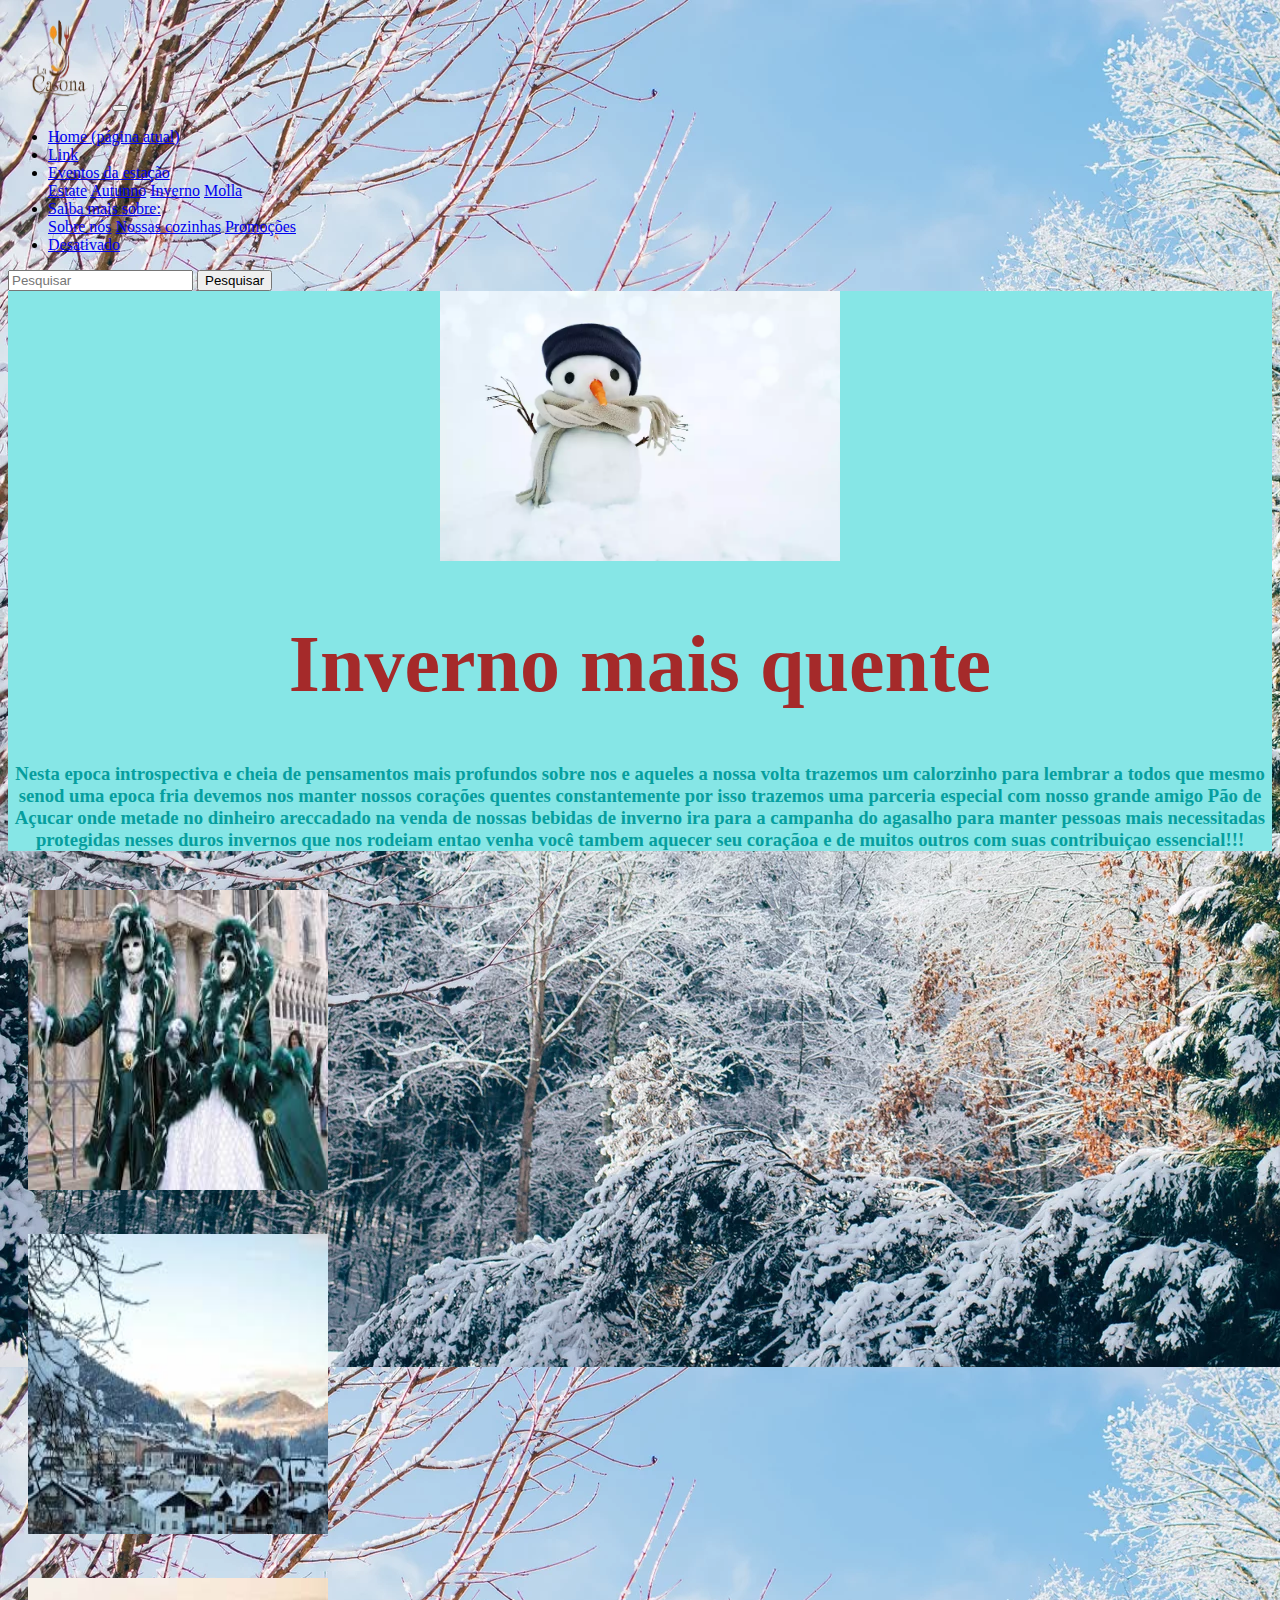
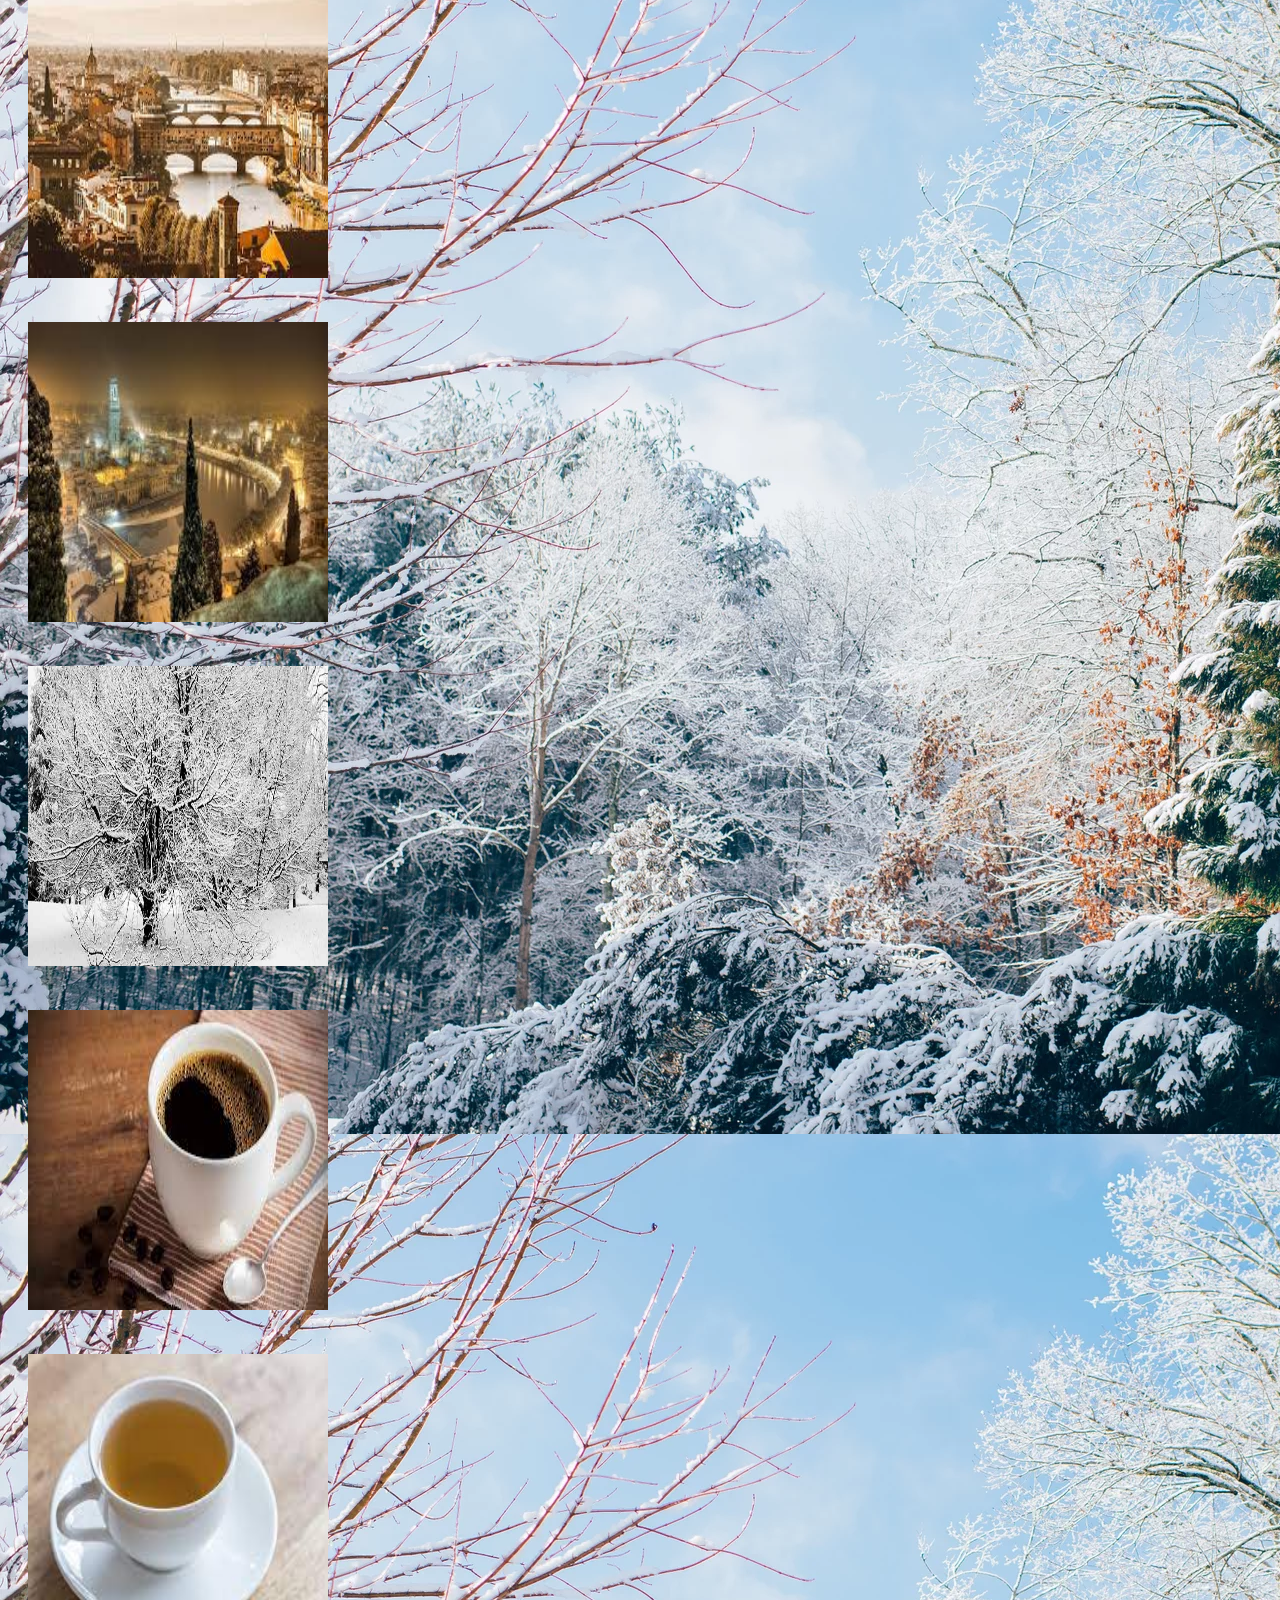
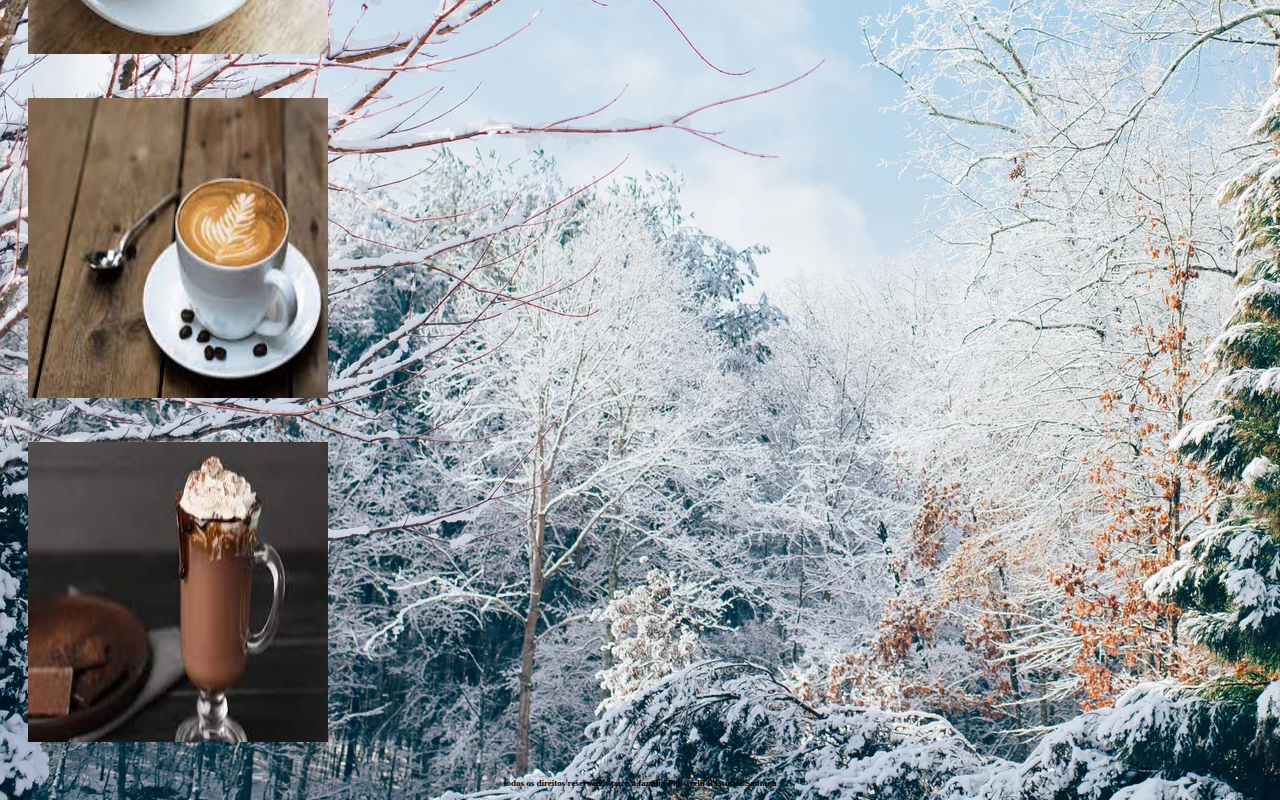
<file: caramelo/winter.html>
<!DOCTYPE html>
<html lang="pt-br">
  <head>
    <!-- Meta tags Obrigatórias -->
    <meta charset="utf-8">
    <meta name="viewport" content="width=device-width, initial-scale=1, shrink-to-fit=no">
    <link rel="stylesheet" type="text/css" href="style.css">
    <!-- Bootstrap CSS -->
    <link rel="stylesheet" href="https://stackpath.bootstrapcdn.com/bootstrap/4.1.3/css/bootstrap.min.css" integrity="sha384-MCw98/SFnGE8fJT3GXwEOngsV7Zt27NXFoaoApmYm81iuXoPkFOJwJ8ERdknLPMO" crossorigin="anonymous">

    <title>Olá, mundo!</title>
  </head>
  <body background="vai.png" >
    
    <nav class="navbar navbar-expand-lg navbar-light bg-light">
        
      <a class="navbar-brand" href="#"><img src="logo-removebg-preview (1).png"  alt="logo" height="100" width="100"></a>
      <button class="navbar-toggler" type="button" data-toggle="collapse" data-target="#conteudoNavbarSuportado" aria-controls="conteudoNavbarSuportado" aria-expanded="false" aria-label="Alterna navegação">
        <span class="navbar-toggler-icon"></span>
      </button>
    
      <div class="collapse navbar-collapse" id="conteudoNavbarSuportado">
        <ul class="navbar-nav mr-auto">
          <li class="nav-item active">
            <a class="nav-link" href="#">Home <span class="sr-only">(página atual)</span></a>
          </li>
          <li class="nav-item">
            <a class="nav-link" href="#">Link</a>
          </li>
          <li class="nav-item dropdown">
            <a class="nav-link dropdown-toggle" href="#" id="navbarDropdown" role="button" data-toggle="dropdown" aria-haspopup="true" aria-expanded="false">
              Eventos da estação
            </a>
              <div class="dropdown-menu" aria-labelledby="navbarDropdown">
                <a class="dropdown-item" href="summer.html" >Estate</a>
                <a class="dropdown-item" href="autumm.html" >Autunno</a>
                <a class="dropdown-item" href="winter.html" >Inverno</a>
                <a class="dropdown-item" href="spring.html" >Molla</a>
              </div>
            
          
          </li>
          <li class="nav-item dropdown">
            <a class="nav-link dropdown-toggle" href="#" id="navbarDropdown" role="button" data-toggle="dropdown" aria-haspopup="true" aria-expanded="false">
              Saiba mais sobre:
            </a>
            <div class="dropdown-menu" aria-labelledby="navbarDropdown">
              <a class="dropdown-item" href="saiba mais.html" target="_blank">Sobre nós</a>
              <a class="dropdown-item" href="#">Nossas cozinhas</a>
              <a class="dropdown-item" href="#">Promoções</a>
              
           
              
             
            </div>
          </li>
          <li class="nav-item">
            <a class="nav-link disabled" href="#">Desativado</a>
          </li>
        </ul>
        <form class="form-inline my-2 my-lg-0">
          <input class="form-control mr-sm-2" type="search" placeholder="Pesquisar" aria-label="Pesquisar">
          <button class="btn btn-outline-success my-2 my-sm-0" type="submit">Pesquisar</button>
        </form>
      </div>
    </nav>
    <header>
      <div class="foi">
        <div class="verao" ></div>
        <div class="row">
          <div class="col-md-7">
    <img src="boneco.png" width="400"
            height="270" alt="outono">
        </div>
      <div class="col-md-5">
       
          <h1>Inverno mais quente</h1><h3> Nesta epoca introspectiva e cheia de pensamentos mais profundos sobre nos e aqueles a nossa volta trazemos um calorzinho para lembrar a todos que mesmo senod uma epoca fria devemos nos manter nossos corações quentes constantemente por isso trazemos uma parceria especial com nosso grande amigo  Pão de Açucar  onde metade no dinheiro areccadado na venda de nossas bebidas de inverno ira para a campanha do agasalho para manter pessoas mais necessitadas protegidas nesses duros invernos que nos rodeiam entao venha você tambem aquecer seu coraçãoa e de muitos outros com suas contribuiçao essencial!!!    </h3>
          </div>
          </div>
        </div>
     </header>
    <div class="container-fluid">
      <div class="move">
      
      <div class="row">
        <div class="col-md-3">
          <img class="sa" src="inveno.png" alt="gente de mascara">
        </div>
        <div class="col-md-3">
          <img class="sa" src="inverno2.png" alt="fotinha bonita">
       </div>
        <div class="col-md-3">
         <img class="sa" src="inverno3.png" alt="foto que parece velha mas é nova">
        </div>
       <div class="col-md-3">
          <img class="sa" src="inverno4.png" alt="foto de noite">
        
       </div>
      </div>
      
        <div class="row">
          <div class="col-md-4">
            <img class="sa" src="inverno5.png" alt="arvore congelada bonita">
          </div>
          <div class="col-md-4">
            <img class="sa" src="cafe.png">
          </div>
          <div class="col-md-4">
            <img class="sa" src="cha.png" alt="stock">      
          </div>
        </div>
     
    <div class="row">
      <div class="col-md-6">
          <img class="sa" src="latte.png" alt="sorvete">
      </div>
      <div class="col-md-6">
          <img class="sa" src="choco.png" alt="cachaça">
      </div>
      

      </div>
      
  </div>




      
      

<footer class="bg-dark text-white">
<div class="containear-fluid">
    <div class="row">
        <div class="col-md-12 text-center bg-dark">
        <div class="fo">
            <h4>   todos os direitos reservados para a familia Pipistrelli Rossie de Santana</h4>
        </div>
    </div>
    </div>
</div>
</footer>
 
    <!-- JavaScript (Opcional) -->
    <!-- jQuery primeiro, depois Popper.js, depois Bootstrap JS -->
    <script src="https://code.jquery.com/jquery-3.3.1.slim.min.js" integrity="sha384-q8i/X+965DzO0rT7abK41JStQIAqVgRVzpbzo5smXKp4YfRvH+8abtTE1Pi6jizo" crossorigin="anonymous"></script>
    <script src="https://cdnjs.cloudflare.com/ajax/libs/popper.js/1.14.3/umd/popper.min.js" integrity="sha384-ZMP7rVo3mIykV+2+9J3UJ46jBk0WLaUAdn689aCwoqbBJiSnjAK/l8WvCWPIPm49" crossorigin="anonymous"></script>
    <script src="https://stackpath.bootstrapcdn.com/bootstrap/4.1.3/js/bootstrap.min.js" integrity="sha384-ChfqqxuZUCnJSK3+MXmPNIyE6ZbWh2IMqE241rYiqJxyMiZ6OW/JmZQ5stwEULTy" crossorigin="anonymous"></script>
  </body>
 
</html>
</file>
<file: caramelo/style.css>
.imagem img{
    width: 300px;
    height: 300px;
}
.sa{
    align-items: center;
    align-self: center;
    padding: 20px;
    height: 300px;
    width: 300px;
}
.is{
 background-color: rgb(252, 240, 225);   
}
.sup{
    border-width: 20px;
    border: 20px;
    text-align: center;
    padding: 10px;
    border-style: groove;
    font-style: italic;
    border-right-color: white;
    border-left-color:white ;
    border-top-color: green;
    border-bottom-color:  red;

}
.sim{
    background: local;
    backface-visibility: visible;
    

}

    
  
 

.ma{
    font-family:  Bold;
    text-align: center;
    font-weight: 700;
    font-size: xx-large;
    padding: 30px;
    border:  10px;
    border-style: groove;
    font-style: italic;
    border-right-color: white;
    border-left-color:white ;
    border-top-color: red;
    border-bottom-color:  green;
}
.fo{
     align-self: center;
        text-align: center;
        font-weight: 700;
        font-size:xx-small ;
        
}
.banner img{
    width: auto;
    height: 500px;
}
.cal{
    backface-visibility:visible ;
    background-color:rgb(243, 178, 178);
    font-weight: 600;
    font-family:'Lucida Sans', 'Lucida Sans Regular', 'Lucida Grande', 'Lucida Sans Unicode', Geneva, Verdana, sans-serif;
    opacity: 1.0;
}
h1{
    color: brown;
    text-align: center;
        font-family: 'Algerian';
        font-size: 80PX;
}
.pa{
    background-color: crimson;
}
.c1{ 
    padding: 10px;

}
p{
    text-align: center;
   
    font-family: 'Copperplate Gothic Bold';
    font-size: 30px;
    background-color: rgb(240, 234, 227);
    
    
}
.ship{
    font-family: 'Brush Script MT';
    
}
header{
    align-items: center;
    text-align: center;
}
.cen{
    background-color: aquamarine;
    color:deeppink;
    
}
fundo{
    width: 1000px;
    height: 1000px;
}
.flor{
    background-color: coral;
   
}
.move img:hover{
    -moz-transform: scale(1.2);
    -webkit-transform:scale(1.2);
    transform:scale(1.2);
}
.foi{
    background-color: rgb(134, 230, 230);
    color: rgb(6, 158, 158);
}
.plim{
    color: darkviolet;
}
</file>
